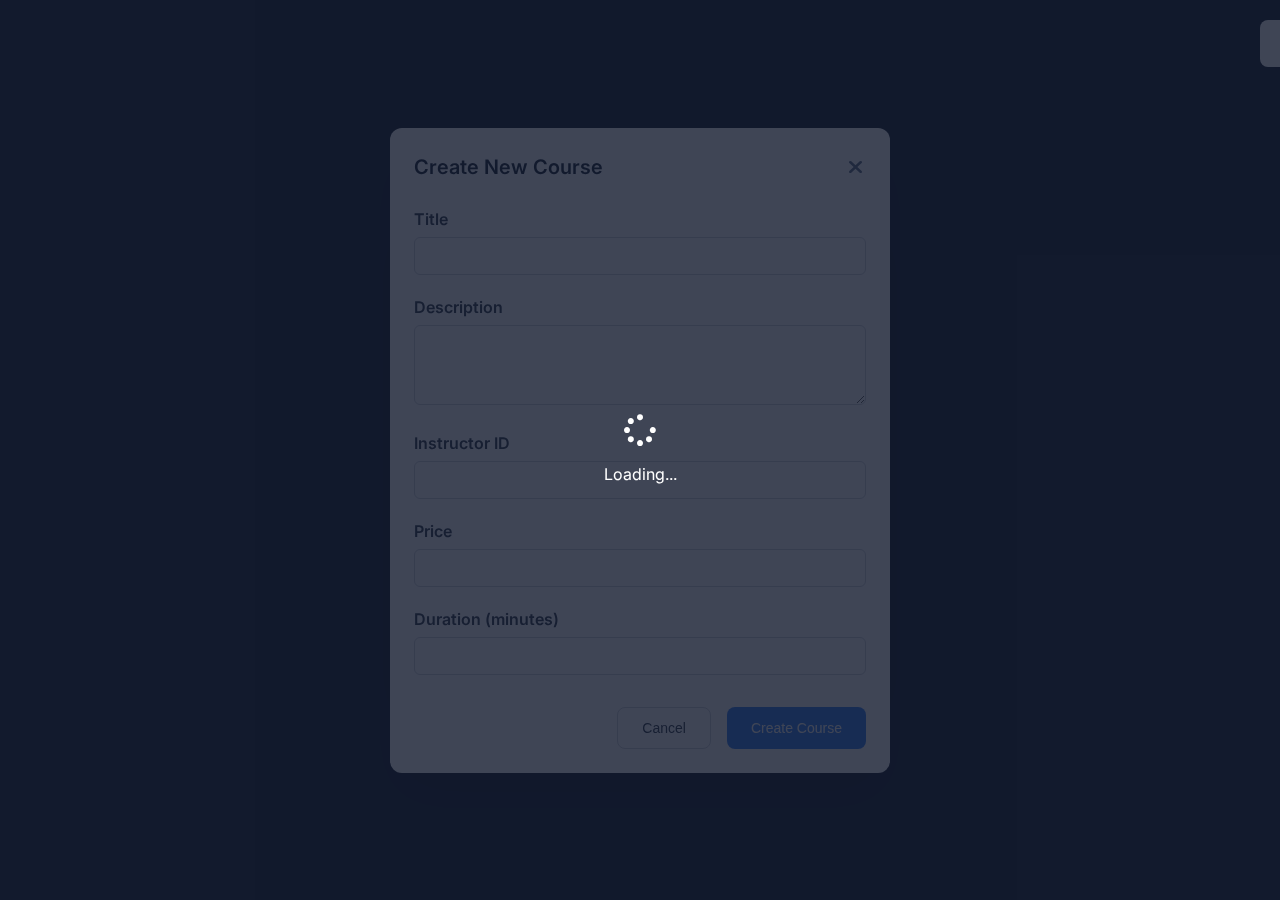
<file: bhoomi_tech_e-learning/admin-frontend/index.html>
<!DOCTYPE html>
<html lang="en">
<head>
    <meta charset="UTF-8">
    <meta name="viewport" content="width=device-width, initial-scale=1.0">
    <title>Bhoomi Tech E-Learning - Admin Panel</title>
    <link rel="stylesheet" href="styles.css">
    <link href="https://cdnjs.cloudflare.com/ajax/libs/font-awesome/6.0.0/css/all.min.css" rel="stylesheet">
    <link href="https://fonts.googleapis.com/css2?family=Inter:wght@300;400;500;600;700&display=swap" rel="stylesheet">
</head>
<body>
    <!-- Loading Overlay -->
    <div id="loadingOverlay" class="loading-overlay">
        <div class="loading-spinner">
            <i class="fas fa-spinner fa-spin"></i>
            <p>Loading...</p>
        </div>
    </div>

    <!-- Login Modal -->
    <div id="loginModal" class="modal">
        <div class="modal-content login-form">
            <div class="login-header">
                <h2><i class="fas fa-graduation-cap"></i> Bhoomi Tech Admin</h2>
                <p>Sign in to your admin account</p>
            </div>
            <form id="loginForm">
                <div class="form-group">
                    <label for="email">Email</label>
                    <input type="email" id="email" name="email" required value="admin@bhoomi.com">
                </div>
                <div class="form-group">
                    <label for="password">Password</label>
                    <input type="password" id="password" name="password" required value="admin123">
                </div>
                <button type="submit" class="btn btn-primary">
                    <i class="fas fa-sign-in-alt"></i> Sign In
                </button>
                <button type="button" class="btn btn-secondary" onclick="registerAdmin()">
                    <i class="fas fa-user-plus"></i> Register Admin
                </button>
            </form>
            <div class="login-footer">
                <p>Default Admin: admin@bhoomi.com / admin123</p>
            </div>
        </div>
    </div>

    <!-- Main Application -->
    <div id="mainApp" class="main-app" style="display: none;">
        <!-- Sidebar Overlay -->
        <div class="sidebar-overlay" id="sidebarOverlay" onclick="closeSidebar()"></div>
        
        <!-- Sidebar -->
        <aside class="sidebar" id="sidebar">
            <div class="sidebar-header">
                <div class="logo">
                    <i class="fas fa-graduation-cap"></i>
                    <h3>Bhoomi Admin</h3>
                </div>
                <button class="sidebar-close" id="sidebarClose" onclick="closeSidebar()">
                    <i class="fas fa-times"></i>
                </button>
            </div>
            <nav class="sidebar-nav">
                <div class="nav-section">
                    <h4>Main</h4>
                    <a href="#" class="nav-item active" data-section="dashboard">
                        <i class="fas fa-tachometer-alt"></i>
                        <span>Dashboard</span>
                    </a>
                    <a href="#" class="nav-item" data-section="analytics">
                        <i class="fas fa-chart-bar"></i>
                        <span>Analytics</span>
                    </a>
                </div>
                
                <div class="nav-section">
                    <h4>Management</h4>
                    <a href="#" class="nav-item" data-section="users">
                        <i class="fas fa-users"></i>
                        <span>Users</span>
                    </a>
                    <a href="#" class="nav-item" data-section="courses">
                        <i class="fas fa-book"></i>
                        <span>Courses</span>
                    </a>
                    <a href="#" class="nav-item" data-section="lessons">
                        <i class="fas fa-play-circle"></i>
                        <span>Lessons</span>
                    </a>
                    <a href="#" class="nav-item" data-section="quizzes">
                        <i class="fas fa-question-circle"></i>
                        <span>Quizzes</span>
                    </a>
                    <a href="#" class="nav-item" data-section="enrollments">
                        <i class="fas fa-user-graduate"></i>
                        <span>Enrollments</span>
                    </a>
                </div>
                
                <div class="nav-section">
                    <h4>Communication</h4>
                    <a href="#" class="nav-item" data-section="notifications">
                        <i class="fas fa-bell"></i>
                        <span>Notifications</span>
                    </a>
                    <a href="#" class="nav-item" data-section="reviews">
                        <i class="fas fa-star"></i>
                        <span>Reviews</span>
                    </a>
                </div>
                
                <div class="nav-section">
                    <h4>Financial</h4>
                    <a href="#" class="nav-item" data-section="payments">
                        <i class="fas fa-credit-card"></i>
                        <span>Payments</span>
                    </a>
                </div>
            </nav>
            <div class="sidebar-footer">
                <div class="user-info">
                    <i class="fas fa-user-circle"></i>
                    <div class="user-details">
                        <span class="user-name">Admin</span>
                        <span class="user-role">Administrator</span>
                    </div>
                </div>
            </div>
        </aside>

        <!-- Main Content -->
        <main class="main-content">
            <!-- Header -->
            <header class="header">
                <div class="header-left">
                    <button id="sidebarToggle" class="sidebar-toggle" onclick="toggleSidebar()">
                        <i class="fas fa-bars"></i>
                    </button>
                    <h1 id="pageTitle">Dashboard</h1>
                </div>
                <div class="header-right">
                    <div class="user-menu">
                        <span id="userEmail">admin@bhoomi.com</span>
                        <button id="logoutBtn" class="btn btn-outline">
                            <i class="fas fa-sign-out-alt"></i> Logout
                        </button>
                    </div>
                </div>
            </header>

            <!-- Content Area -->
            <div class="content">
                <!-- Dashboard Section -->
                <section id="dashboard" class="section active">
                    <!-- Key Metrics Overview -->
                    <div class="stats-grid">
                        <div class="stat-card users-card">
                            <div class="stat-icon">
                                <i class="fas fa-users"></i>
                            </div>
                            <div class="stat-content">
                                <h3 id="totalUsers">0</h3>
                                <p>Total Users</p>
                                <div class="stat-details">
                                    <span class="new-users">+<span id="newUsersToday">0</span> today</span>
                                    <span class="active-users"><span id="activeUsers">0</span> active</span>
                                </div>
                            </div>
                        </div>
                        <div class="stat-card courses-card">
                            <div class="stat-icon">
                                <i class="fas fa-book"></i>
                            </div>
                            <div class="stat-content">
                                <h3 id="totalCourses">0</h3>
                                <p>Total Courses</p>
                                <div class="stat-details">
                                    <span class="published-courses"><span id="publishedCourses">0</span> published</span>
                                    <span class="draft-courses"><span id="draftCourses">0</span> drafts</span>
                                </div>
                            </div>
                        </div>
                        <div class="stat-card enrollments-card">
                            <div class="stat-icon">
                                <i class="fas fa-user-graduate"></i>
                            </div>
                            <div class="stat-content">
                                <h3 id="totalEnrollments">0</h3>
                                <p>Total Enrollments</p>
                                <div class="stat-details">
                                    <span class="completed-enrollments"><span id="completedEnrollments">0</span> completed</span>
                                    <span class="active-enrollments"><span id="activeEnrollments">0</span> active</span>
                                </div>
                            </div>
                        </div>
                        <div class="stat-card revenue-card">
                            <div class="stat-icon">
                                <i class="fas fa-dollar-sign"></i>
                            </div>
                            <div class="stat-content">
                                <h3 id="totalRevenue">$0</h3>
                                <p>Total Revenue</p>
                                <div class="stat-details">
                                    <span class="monthly-revenue">$<span id="monthlyRevenue">0</span> this month</span>
                                    <span class="avg-revenue">$<span id="avgRevenue">0</span> avg/course</span>
                                </div>
                            </div>
                        </div>
                        <div class="stat-card reviews-card">
                            <div class="stat-icon">
                                <i class="fas fa-star"></i>
                            </div>
                            <div class="stat-content">
                                <h3 id="totalReviews">0</h3>
                                <p>Total Reviews</p>
                                <div class="stat-details">
                                    <span class="avg-rating"><span id="avgRating">0</span> avg rating</span>
                                    <span class="pending-reviews"><span id="pendingReviews">0</span> pending</span>
                                </div>
                            </div>
                        </div>
                        <div class="stat-card payments-card">
                            <div class="stat-icon">
                                <i class="fas fa-credit-card"></i>
                            </div>
                            <div class="stat-content">
                                <h3 id="totalPayments">0</h3>
                                <p>Total Payments</p>
                                <div class="stat-details">
                                    <span class="successful-payments"><span id="successfulPayments">0</span> successful</span>
                                    <span class="pending-payments"><span id="pendingPayments">0</span> pending</span>
                                </div>
                            </div>
                        </div>
                    </div>

                    <!-- Analytics Charts -->
                    <div class="dashboard-analytics">
                        <div class="analytics-row">
                            <div class="chart-card user-growth-card">
                                <div class="chart-header">
                                    <h4><i class="fas fa-chart-line"></i> User Growth Trend</h4>
                                    <div class="chart-controls">
                                        <select id="userGrowthPeriod" class="period-selector">
                                            <option value="7">Last 7 Days</option>
                                            <option value="30" selected>Last 30 Days</option>
                                            <option value="90">Last 90 Days</option>
                                        </select>
                                    </div>
                                </div>
                                <div id="userGrowthChart" class="chart-container">
                                    <!-- User growth chart will be populated here -->
                                </div>
                            </div>

                            <div class="chart-card course-popularity-card">
                                <div class="chart-header">
                                    <h4><i class="fas fa-chart-bar"></i> Course Popularity</h4>
                                    <div class="chart-controls">
                                        <button class="refresh-btn" onclick="loadCoursePopularity()">
                                            <i class="fas fa-sync-alt"></i>
                                        </button>
                                    </div>
                                </div>
                                <div id="coursePopularityChart" class="chart-container">
                                    <!-- Course popularity chart will be populated here -->
                                </div>
                            </div>
                        </div>

                        <div class="analytics-row">
                            <div class="chart-card revenue-trend-card">
                                <div class="chart-header">
                                    <h4><i class="fas fa-chart-area"></i> Revenue Trends</h4>
                                    <div class="chart-controls">
                                        <select id="revenuePeriod" class="period-selector">
                                            <option value="30">Last 30 Days</option>
                                            <option value="90" selected>Last 90 Days</option>
                                            <option value="365">Last Year</option>
                                        </select>
                                    </div>
                                </div>
                                <div id="revenueTrendChart" class="chart-container">
                                    <!-- Revenue trend chart will be populated here -->
                                </div>
                            </div>

                            <div class="chart-card enrollment-status-card">
                                <div class="chart-header">
                                    <h4><i class="fas fa-chart-pie"></i> Enrollment Status Distribution</h4>
                                </div>
                                <div id="enrollmentStatusChart" class="chart-container">
                                    <!-- Enrollment status chart will be populated here -->
                                </div>
                            </div>
                        </div>

                        <!-- Detailed Analytics Tables -->
                        <div class="analytics-row">
                            <div class="analytics-table-card">
                                <div class="table-header">
                                    <h4><i class="fas fa-trophy"></i> Top Performing Courses</h4>
                                    <span class="table-subtitle">By revenue and enrollments</span>
                                </div>
                                <div class="table-container">
                                    <table class="analytics-table" id="topCoursesTable">
                                        <thead>
                                            <tr>
                                                <th>Course</th>
                                                <th>Enrollments</th>
                                                <th>Revenue</th>
                                                <th>Rating</th>
                                                <th>Completion Rate</th>
                                            </tr>
                                        </thead>
                                        <tbody id="topCoursesTableBody">
                                            <!-- Top courses data will be populated here -->
                                        </tbody>
                                    </table>
                                </div>
                            </div>

                            <div class="analytics-table-card">
                                <div class="table-header">
                                    <h4><i class="fas fa-users-cog"></i> Recent User Activity</h4>
                                    <span class="table-subtitle">Latest registrations and enrollments</span>
                                </div>
                                <div class="table-container">
                                    <table class="analytics-table" id="recentActivityTable">
                                        <thead>
                                            <tr>
                                                <th>User</th>
                                                <th>Activity</th>
                                                <th>Course</th>
                                                <th>Date</th>
                                                <th>Status</th>
                                            </tr>
                                        </thead>
                                        <tbody id="recentActivityTableBody">
                                            <!-- Recent activity data will be populated here -->
                                        </tbody>
                                    </table>
                                </div>
                            </div>
                        </div>

                        <!-- Review Analytics -->
                        <div class="analytics-row">
                            <div class="review-analytics-card">
                                <div class="table-header">
                                    <h4><i class="fas fa-star-half-alt"></i> Review Analytics</h4>
                                    <span class="table-subtitle">Rating distribution and feedback trends</span>
                                </div>
                                <div class="review-stats-grid">
                                    <div class="review-stat">
                                        <div class="rating-breakdown">
                                            <h5>Rating Breakdown</h5>
                                            <div class="rating-bars" id="ratingBreakdown">
                                                <!-- Rating bars will be populated here -->
                                            </div>
                                        </div>
                                    </div>
                                    <div class="review-stat">
                                        <div class="recent-reviews">
                                            <h5>Recent Reviews</h5>
                                            <div id="recentReviewsList" class="reviews-list">
                                                <!-- Recent reviews will be populated here -->
                                            </div>
                                        </div>
                                    </div>
                                </div>
                            </div>
                        </div>

                        <!-- Quick Actions Panel -->
                        <div class="analytics-row">
                            <div class="quick-actions-card">
                                <div class="table-header">
                                    <h4><i class="fas fa-bolt"></i> Quick Actions</h4>
                                    <span class="table-subtitle">Common administrative tasks</span>
                                </div>
                                <div class="quick-actions-grid">
                                    <button class="quick-action-btn" onclick="showAddUserModal()">
                                        <i class="fas fa-user-plus"></i>
                                        <span>Add User</span>
                                    </button>
                                    <button class="quick-action-btn" onclick="showAddCourseModal()">
                                        <i class="fas fa-plus-circle"></i>
                                        <span>Add Course</span>
                                    </button>
                                    <button class="quick-action-btn" onclick="exportData()">
                                        <i class="fas fa-download"></i>
                                        <span>Export Data</span>
                                    </button>
                                    <button class="quick-action-btn" onclick="generateReport()">
                                        <i class="fas fa-chart-line"></i>
                                        <span>Generate Report</span>
                                    </button>
                                    <button class="quick-action-btn" onclick="managePayments()">
                                        <i class="fas fa-credit-card"></i>
                                        <span>Manage Payments</span>
                                    </button>
                                    <button class="quick-action-btn" onclick="moderateReviews()">
                                        <i class="fas fa-flag"></i>
                                        <span>Moderate Reviews</span>
                                    </button>
                                </div>
                            </div>
                        </div>
                    </div>
                </section>
                                <button class="btn btn-primary" onclick="showCreateUserModal()">
                                    <i class="fas fa-user-plus"></i> Add User
                                </button>
                                <button class="btn btn-secondary" onclick="showCreateCourseModal()">
                                    <i class="fas fa-plus"></i> Add Course
                                </button>
                                <button class="btn btn-info" onclick="refreshData()">
                                    <i class="fas fa-sync-alt"></i> Refresh Data
                                </button>
                            </div>
                        </div>
                    </div>
                </section>

                <!-- Users Section -->
                <section id="users" class="section">
                    <div class="section-header">
                        <h2>Users Management</h2>
                        <button class="btn btn-primary" onclick="showCreateUserModal()">
                            <i class="fas fa-user-plus"></i> Add User
                        </button>
                    </div>
                    <div class="table-container">
                        <table id="usersTable" class="data-table">
                            <thead>
                                <tr>
                                    <th>User</th>
                                    <th>Email</th>
                                    <th>Role</th>
                                    <th>Status</th>
                                    <th>Created Date</th>
                                    <th>Last Login</th>
                                    <th>Stats</th>
                                    <th>Actions</th>
                                </tr>
                            </thead>
                            <tbody id="usersTableBody">
                                <!-- Users data will be populated here -->
                            </tbody>
                        </table>
                    </div>
                </section>

                <!-- Courses Section -->
                <section id="courses" class="section">
                    <div class="section-header">
                        <h2>Courses Management</h2>
                        <button class="btn btn-primary" onclick="showCreateCourseModal()">
                            <i class="fas fa-plus"></i> Add Course
                        </button>
                    </div>
                    <div class="table-container">
                        <table id="coursesTable" class="data-table">
                            <thead>
                                <tr>
                                    <th>Course</th>
                                    <th>Instructor</th>
                                    <th>Price/Level</th>
                                    <th>Duration</th>
                                    <th>Enrollments</th>
                                    <th>Rating</th>
                                    <th>Status</th>
                                    <th>Created Date</th>
                                    <th>Actions</th>
                                </tr>
                            </thead>
                            <tbody id="coursesTableBody">
                                <!-- Courses data will be populated here -->
                            </tbody>
                        </table>
                    </div>
                </section>

                <!-- Lessons Section -->
                <section id="lessons" class="section">
                    <div class="section-header">
                        <h2>Lessons Management</h2>
                        <button class="btn btn-primary" onclick="showAddLessonModal()">
                            <i class="fas fa-plus"></i> Add Lesson
                        </button>
                    </div>
                    <div class="table-container">
                        <table id="lessonsTable" class="data-table">
                            <thead>
                                <tr>
                                    <th>Title</th>
                                    <th>Course</th>
                                    <th>Type</th>
                                    <th>Duration</th>
                                    <th>Order</th>
                                    <th>Status</th>
                                    <th>Created Date</th>
                                    <th>Actions</th>
                                </tr>
                            </thead>
                            <tbody id="lessonsTableBody">
                                <!-- Lessons data will be populated here -->
                            </tbody>
                        </table>
                    </div>
                </section>

                <!-- Quizzes Section -->
                <section id="quizzes" class="section">
                    <div class="section-header">
                        <h2>Quizzes Management</h2>
                        <button class="btn btn-primary" onclick="showAddQuizModal()">
                            <i class="fas fa-plus"></i> Add Quiz
                        </button>
                    </div>
                    <div class="table-container">
                        <table id="quizzesTable" class="data-table">
                            <thead>
                                <tr>
                                    <th>Title</th>
                                    <th>Course</th>
                                    <th>Questions</th>
                                    <th>Time Limit</th>
                                    <th>Pass Score</th>
                                    <th>Attempts</th>
                                    <th>Status</th>
                                    <th>Created Date</th>
                                    <th>Actions</th>
                                </tr>
                            </thead>
                            <tbody id="quizzesTableBody">
                                <!-- Quizzes data will be populated here -->
                            </tbody>
                        </table>
                    </div>
                </section>

                <!-- Enrollments Section -->
                <section id="enrollments" class="section">
                    <div class="section-header">
                        <h2>Enrollments Management</h2>
                    </div>
                    <div class="table-container">
                        <table id="enrollmentsTable" class="data-table">
                            <thead>
                                <tr>
                                    <th>Student</th>
                                    <th>Course</th>
                                    <th>Progress</th>
                                    <th>Status</th>
                                    <th>Enrolled</th>
                                    <th>Completed</th>
                                    <th>Time Spent</th>
                                    <th>Actions</th>
                                </tr>
                            </thead>
                            <tbody id="enrollmentsTableBody">
                                <!-- Enrollments data will be populated here -->
                            </tbody>
                        </table>
                    </div>
                </section>

                <!-- Payments Section -->
                <section id="payments" class="section">
                    <div class="section-header">
                        <h2>Payments Management</h2>
                    </div>
                    <div class="data-container">
                        <table id="paymentsTable" class="data-table">
                            <thead>
                                <tr>
                                    <th>Transaction ID</th>
                                    <th>Student</th>
                                    <th>Course</th>
                                    <th>Amount</th>
                                    <th>Method</th>
                                    <th>Status</th>
                                    <th>Date</th>
                                    <th>Actions</th>
                                </tr>
                            </thead>
                            <tbody id="paymentsTableBody">
                                <!-- Payments data will be populated here -->
                            </tbody>
                        </table>
                    </div>
                </section>

                <!-- Reviews Section -->
                <section id="reviews" class="section">
                    <div class="section-header">
                        <h2>Reviews & Ratings Management</h2>
                    </div>
                    <div class="data-container">
                        <table id="reviewsTable" class="data-table">
                            <thead>
                                <tr>
                                    <th>Reviewer</th>
                                    <th>Course</th>
                                    <th>Rating</th>
                                    <th>Review</th>
                                    <th>Engagement</th>
                                    <th>Status</th>
                                    <th>Date</th>
                                    <th>Actions</th>
                                </tr>
                            </thead>
                            <tbody id="reviewsTableBody">
                                <!-- Reviews data will be populated here -->
                            </tbody>
                        </table>
                    </div>
                </section>

                <!-- Notifications Section -->
                <section id="notifications" class="section">
                    <div class="section-header">
                        <h2>Notifications Management</h2>
                        <button class="btn btn-primary" onclick="showAddNotificationModal()">
                            <i class="fas fa-plus"></i> Send Notification
                        </button>
                    </div>
                    <div class="table-container">
                        <table id="notificationsTable" class="data-table">
                            <thead>
                                <tr>
                                    <th>Title</th>
                                    <th>Message</th>
                                    <th>Type</th>
                                    <th>Recipients</th>
                                    <th>Status</th>
                                    <th>Sent Date</th>
                                    <th>Read Count</th>
                                    <th>Actions</th>
                                </tr>
                            </thead>
                            <tbody id="notificationsTableBody">
                                <!-- Notifications data will be populated here -->
                            </tbody>
                        </table>
                    </div>
                </section>

                <!-- Analytics Section -->
                <section id="analytics" class="section">
                    <div class="section-header">
                        <h2>Analytics & Reports</h2>
                    </div>
                    <div class="analytics-grid">
                        <div class="chart-card">
                            <h4>User Growth</h4>
                            <div class="chart-placeholder">
                                <i class="fas fa-chart-line"></i>
                                <p>Chart visualization would go here</p>
                            </div>
                        </div>
                        <div class="chart-card">
                            <h4>Course Popularity</h4>
                            <div class="chart-placeholder">
                                <i class="fas fa-chart-pie"></i>
                                <p>Chart visualization would go here</p>
                            </div>
                        </div>
                        <div class="chart-card">
                            <h4>Revenue Trends</h4>
                            <div class="chart-placeholder">
                                <i class="fas fa-chart-bar"></i>
                                <p>Chart visualization would go here</p>
                            </div>
                        </div>
                    </div>
                </section>
            </div>
        </main>
    </div>

    <!-- Create User Modal -->
    <div id="createUserModal" class="modal">
        <div class="modal-content">
            <div class="modal-header">
                <h3>Create New User</h3>
                <button class="modal-close" onclick="closeModal('createUserModal')">
                    <i class="fas fa-times"></i>
                </button>
            </div>
            <form id="createUserForm">
                <div class="form-group">
                    <label for="userName">Name</label>
                    <input type="text" id="userName" name="name" required>
                </div>
                <div class="form-group">
                    <label for="userEmail">Email</label>
                    <input type="email" id="userEmail" name="email" required>
                </div>
                <div class="form-group">
                    <label for="userPassword">Password</label>
                    <input type="password" id="userPassword" name="password" required>
                </div>
                <div class="form-group">
                    <label for="userRole">Role</label>
                    <select id="userRole" name="role" required>
                        <option value="student">Student</option>
                        <option value="instructor">Instructor</option>
                        <option value="admin">Admin</option>
                    </select>
                </div>
                <div class="modal-actions">
                    <button type="button" class="btn btn-outline" onclick="closeModal('createUserModal')">Cancel</button>
                    <button type="submit" class="btn btn-primary">Create User</button>
                </div>
            </form>
        </div>
    </div>

    <!-- Create Course Modal -->
    <div id="createCourseModal" class="modal">
        <div class="modal-content">
            <div class="modal-header">
                <h3>Create New Course</h3>
                <button class="modal-close" onclick="closeModal('createCourseModal')">
                    <i class="fas fa-times"></i>
                </button>
            </div>
            <form id="createCourseForm">
                <div class="form-group">
                    <label for="courseTitle">Title</label>
                    <input type="text" id="courseTitle" name="title" required>
                </div>
                <div class="form-group">
                    <label for="courseDescription">Description</label>
                    <textarea id="courseDescription" name="description" rows="3" required></textarea>
                </div>
                <div class="form-group">
                    <label for="courseInstructor">Instructor ID</label>
                    <input type="text" id="courseInstructor" name="instructor_id" required>
                </div>
                <div class="form-group">
                    <label for="coursePrice">Price</label>
                    <input type="number" id="coursePrice" name="price" step="0.01" required>
                </div>
                <div class="form-group">
                    <label for="courseDuration">Duration (minutes)</label>
                    <input type="number" id="courseDuration" name="duration_minutes" required>
                </div>
                <div class="modal-actions">
                    <button type="button" class="btn btn-outline" onclick="closeModal('createCourseModal')">Cancel</button>
                    <button type="submit" class="btn btn-primary">Create Course</button>
                </div>
            </form>
        </div>
    </div>

    <!-- Toast Notification -->
    <div id="toast" class="toast">
        <div class="toast-content">
            <span id="toastMessage"></span>
            <button onclick="closeToast()">
                <i class="fas fa-times"></i>
            </button>
        </div>
    </div>

    <script src="app.js?v=5"></script>
</body>
</html>
</file>
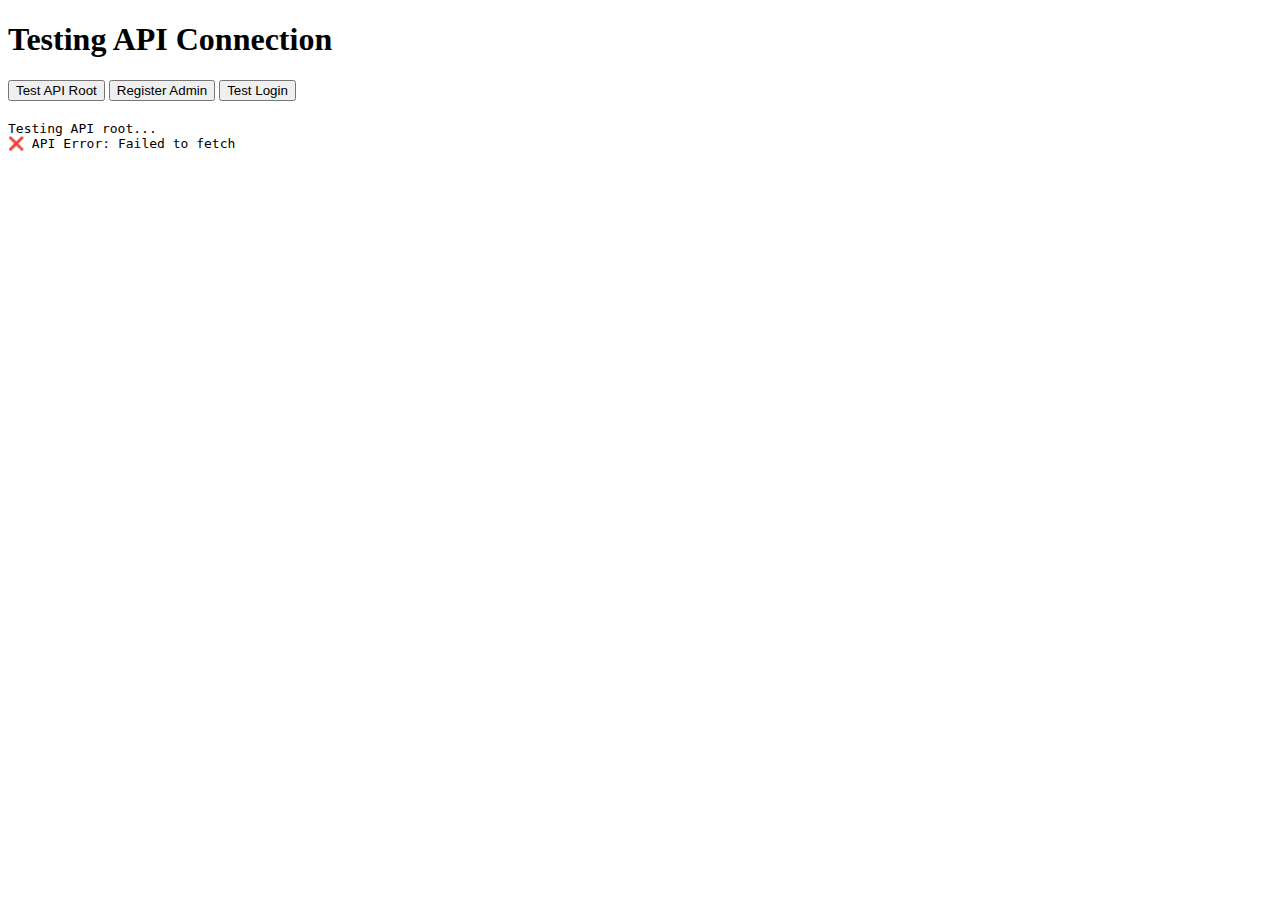
<file: bhoomi_tech_e-learning/api-test.html>
<!DOCTYPE html>
<html>
<head>
    <title>API Connection Test</title>
</head>
<body>
    <h1>Testing API Connection</h1>
    <button onclick="testAPI()">Test API Root</button>
    <button onclick="registerTestAdmin()">Register Admin</button>
    <button onclick="testLogin()">Test Login</button>
    
    <div id="results" style="margin-top: 20px; font-family: monospace;"></div>

    <script>
        const API_BASE = 'http://localhost:8000';
        
        function log(message) {
            document.getElementById('results').innerHTML += message + '<br>';
            console.log(message);
        }
        
        async function testAPI() {
            log('Testing API root...');
            try {
                const response = await fetch(`${API_BASE}/`);
                const data = await response.json();
                log(`✅ API Root: ${JSON.stringify(data)}`);
            } catch (error) {
                log(`❌ API Error: ${error.message}`);
            }
        }
        
        async function registerTestAdmin() {
            log('Registering admin user...');
            try {
                const response = await fetch(`${API_BASE}/users/register`, {
                    method: 'POST',
                    headers: { 'Content-Type': 'application/json' },
                    body: JSON.stringify({
                        name: "Admin User",
                        email: "admin@bhoomi.com", 
                        password: "admin123",
                        role: "admin"
                    })
                });
                const data = await response.json();
                log(`✅ Register: ${response.status} - ${JSON.stringify(data)}`);
            } catch (error) {
                log(`❌ Register Error: ${error.message}`);
            }
        }
        
        async function testLogin() {
            log('Testing login...');
            try {
                const response = await fetch(`${API_BASE}/users/login`, {
                    method: 'POST',
                    headers: { 'Content-Type': 'application/json' },
                    body: JSON.stringify({
                        email: "admin@bhoomi.com",
                        password: "admin123"
                    })
                });
                const data = await response.json();
                log(`✅ Login: ${response.status} - ${JSON.stringify(data)}`);
            } catch (error) {
                log(`❌ Login Error: ${error.message}`);
            }
        }
        
        // Auto-test on load
        window.onload = function() {
            testAPI();
        };
    </script>
</body>
</html>
</file>
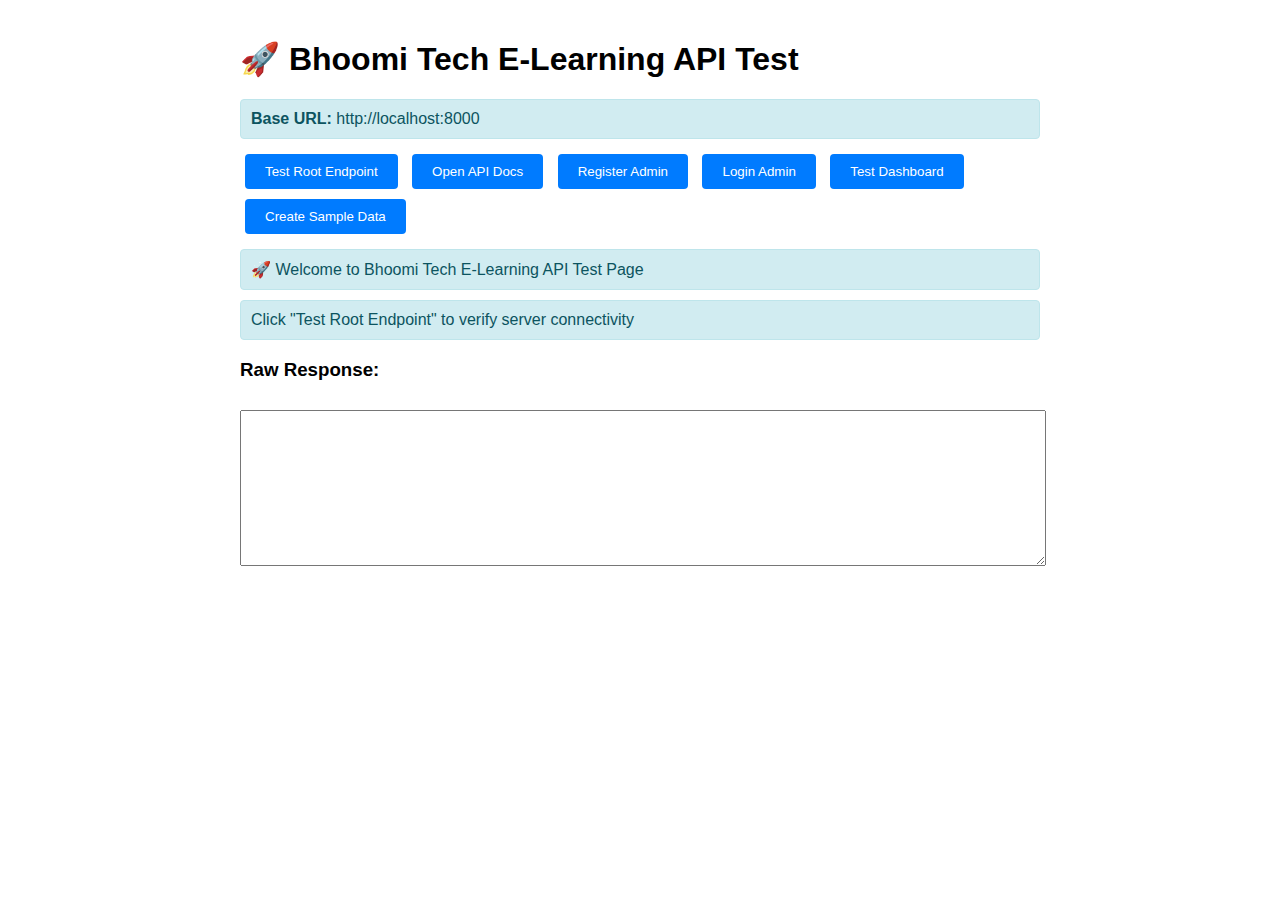
<file: bhoomi_tech_e-learning/api_test.html>
<!DOCTYPE html>
<html>
<head>
    <title>Bhoomi Tech E-Learning API Test</title>
    <style>
        body { font-family: Arial, sans-serif; margin: 40px; }
        .container { max-width: 800px; margin: 0 auto; }
        .test-result { margin: 10px 0; padding: 10px; border-radius: 4px; }
        .success { background-color: #d4edda; color: #155724; border: 1px solid #c3e6cb; }
        .error { background-color: #f8d7da; color: #721c24; border: 1px solid #f5c6cb; }
        .info { background-color: #d1ecf1; color: #0c5460; border: 1px solid #bee5eb; }
        button { background-color: #007bff; color: white; padding: 10px 20px; border: none; border-radius: 4px; cursor: pointer; margin: 5px; }
        button:hover { background-color: #0056b3; }
        #token { font-family: monospace; word-break: break-all; font-size: 12px; }
        textarea { width: 100%; height: 150px; margin: 10px 0; }
    </style>
</head>
<body>
    <div class="container">
        <h1>🚀 Bhoomi Tech E-Learning API Test</h1>
        
        <div class="test-result info">
            <strong>Base URL:</strong> <span id="baseUrl">http://localhost:8000</span>
        </div>
        
        <div>
            <button onclick="testRoot()">Test Root Endpoint</button>
            <button onclick="testDocs()">Open API Docs</button>
            <button onclick="registerAdmin()">Register Admin</button>
            <button onclick="loginAdmin()">Login Admin</button>
            <button onclick="testDashboard()">Test Dashboard</button>
            <button onclick="createSampleData()">Create Sample Data</button>
        </div>
        
        <div id="token" style="display: none;">
            <strong>Auth Token:</strong> <span id="authToken"></span>
        </div>
        
        <div id="results"></div>
        
        <h3>Raw Response:</h3>
        <textarea id="rawResponse" readonly></textarea>
    </div>

    <script>
        const BASE_URL = 'http://localhost:8000';
        let authToken = '';

        function addResult(message, type = 'info') {
            const resultsDiv = document.getElementById('results');
            const resultDiv = document.createElement('div');
            resultDiv.className = `test-result ${type}`;
            resultDiv.innerHTML = message;
            resultsDiv.appendChild(resultDiv);
            
            // Scroll to bottom
            resultDiv.scrollIntoView();
        }

        function setRawResponse(data) {
            document.getElementById('rawResponse').value = JSON.stringify(data, null, 2);
        }

        async function testRoot() {
            try {
                addResult('Testing root endpoint...', 'info');
                const response = await fetch(`${BASE_URL}/`);
                const data = await response.json();
                
                if (response.ok) {
                    addResult(`✅ Root endpoint working! Status: ${response.status}`, 'success');
                    addResult(`Message: ${data.message}`, 'success');
                } else {
                    addResult(`❌ Root endpoint failed! Status: ${response.status}`, 'error');
                }
                setRawResponse(data);
            } catch (error) {
                addResult(`❌ Error: ${error.message}`, 'error');
                addResult('Make sure the server is running on http://localhost:8000', 'error');
            }
        }

        function testDocs() {
            window.open(`${BASE_URL}/docs`, '_blank');
            addResult('📖 Opening API documentation in new tab...', 'info');
        }

        async function registerAdmin() {
            try {
                addResult('Registering admin user...', 'info');
                
                const adminData = {
                    name: "Admin User",
                    email: "admin@bhoomi.com",
                    password: "admin123",
                    role: "admin"
                };

                const response = await fetch(`${BASE_URL}/users/register`, {
                    method: 'POST',
                    headers: {
                        'Content-Type': 'application/json'
                    },
                    body: JSON.stringify(adminData)
                });

                const data = await response.json();
                setRawResponse(data);

                if (response.ok) {
                    addResult('✅ Admin user created successfully!', 'success');
                } else if (response.status === 400) {
                    addResult('ℹ️ Admin user might already exist', 'info');
                } else {
                    addResult(`❌ Admin registration failed: ${response.status}`, 'error');
                    addResult(`Error: ${data.detail || 'Unknown error'}`, 'error');
                }
            } catch (error) {
                addResult(`❌ Registration error: ${error.message}`, 'error');
            }
        }

        async function loginAdmin() {
            try {
                addResult('Logging in admin user...', 'info');
                
                const loginData = {
                    email: "admin@bhoomi.com",
                    password: "admin123"
                };

                const response = await fetch(`${BASE_URL}/users/login`, {
                    method: 'POST',
                    headers: {
                        'Content-Type': 'application/json'
                    },
                    body: JSON.stringify(loginData)
                });

                const data = await response.json();
                setRawResponse(data);

                if (response.ok) {
                    authToken = data.access_token;
                    document.getElementById('authToken').textContent = authToken;
                    document.getElementById('token').style.display = 'block';
                    addResult('✅ Admin login successful!', 'success');
                    addResult(`Token: ${authToken.substring(0, 50)}...`, 'success');
                } else {
                    addResult(`❌ Admin login failed: ${response.status}`, 'error');
                    addResult(`Error: ${data.detail || 'Unknown error'}`, 'error');
                }
            } catch (error) {
                addResult(`❌ Login error: ${error.message}`, 'error');
            }
        }

        async function testDashboard() {
            if (!authToken) {
                addResult('❌ Please login first to get auth token', 'error');
                return;
            }

            try {
                addResult('Testing admin dashboard...', 'info');
                
                const response = await fetch(`${BASE_URL}/admin/dashboard`, {
                    headers: {
                        'Authorization': `Bearer ${authToken}`
                    }
                });

                const data = await response.json();
                setRawResponse(data);

                if (response.ok) {
                    addResult('✅ Admin dashboard loaded successfully!', 'success');
                    const stats = data.stats || {};
                    addResult(`📊 Users: ${stats.total_users || 0}, Courses: ${stats.total_courses || 0}, Enrollments: ${stats.total_enrollments || 0}`, 'success');
                } else {
                    addResult(`❌ Dashboard failed: ${response.status}`, 'error');
                    addResult(`Error: ${data.detail || 'Unknown error'}`, 'error');
                }
            } catch (error) {
                addResult(`❌ Dashboard error: ${error.message}`, 'error');
            }
        }

        async function createSampleData() {
            if (!authToken) {
                addResult('❌ Please login first to get auth token', 'error');
                return;
            }

            try {
                addResult('Creating sample users...', 'info');
                
                const sampleUsers = [
                    {name: "John Instructor", email: "instructor@bhoomi.com", password: "instructor123", role: "instructor"},
                    {name: "Alice Student", email: "alice@example.com", password: "student123", role: "student"},
                    {name: "Bob Student", email: "bob@example.com", password: "student123", role: "student"}
                ];

                for (let user of sampleUsers) {
                    const response = await fetch(`${BASE_URL}/admin/users`, {
                        method: 'POST',
                        headers: {
                            'Authorization': `Bearer ${authToken}`,
                            'Content-Type': 'application/json'
                        },
                        body: JSON.stringify(user)
                    });

                    if (response.status === 201) {
                        addResult(`✅ Created user: ${user.name}`, 'success');
                    } else if (response.status === 400) {
                        addResult(`ℹ️ User ${user.name} might already exist`, 'info');
                    } else {
                        const errorData = await response.json();
                        addResult(`❌ Failed to create ${user.name}: ${errorData.detail}`, 'error');
                    }
                }

                addResult('Sample user creation completed!', 'success');
                
                // Test dashboard again to see updated stats
                setTimeout(testDashboard, 1000);
                
            } catch (error) {
                addResult(`❌ Sample data creation error: ${error.message}`, 'error');
            }
        }

        // Auto-test root endpoint on load
        window.onload = function() {
            addResult('🚀 Welcome to Bhoomi Tech E-Learning API Test Page', 'info');
            addResult('Click "Test Root Endpoint" to verify server connectivity', 'info');
        };
    </script>
</body>
</html>
</file>
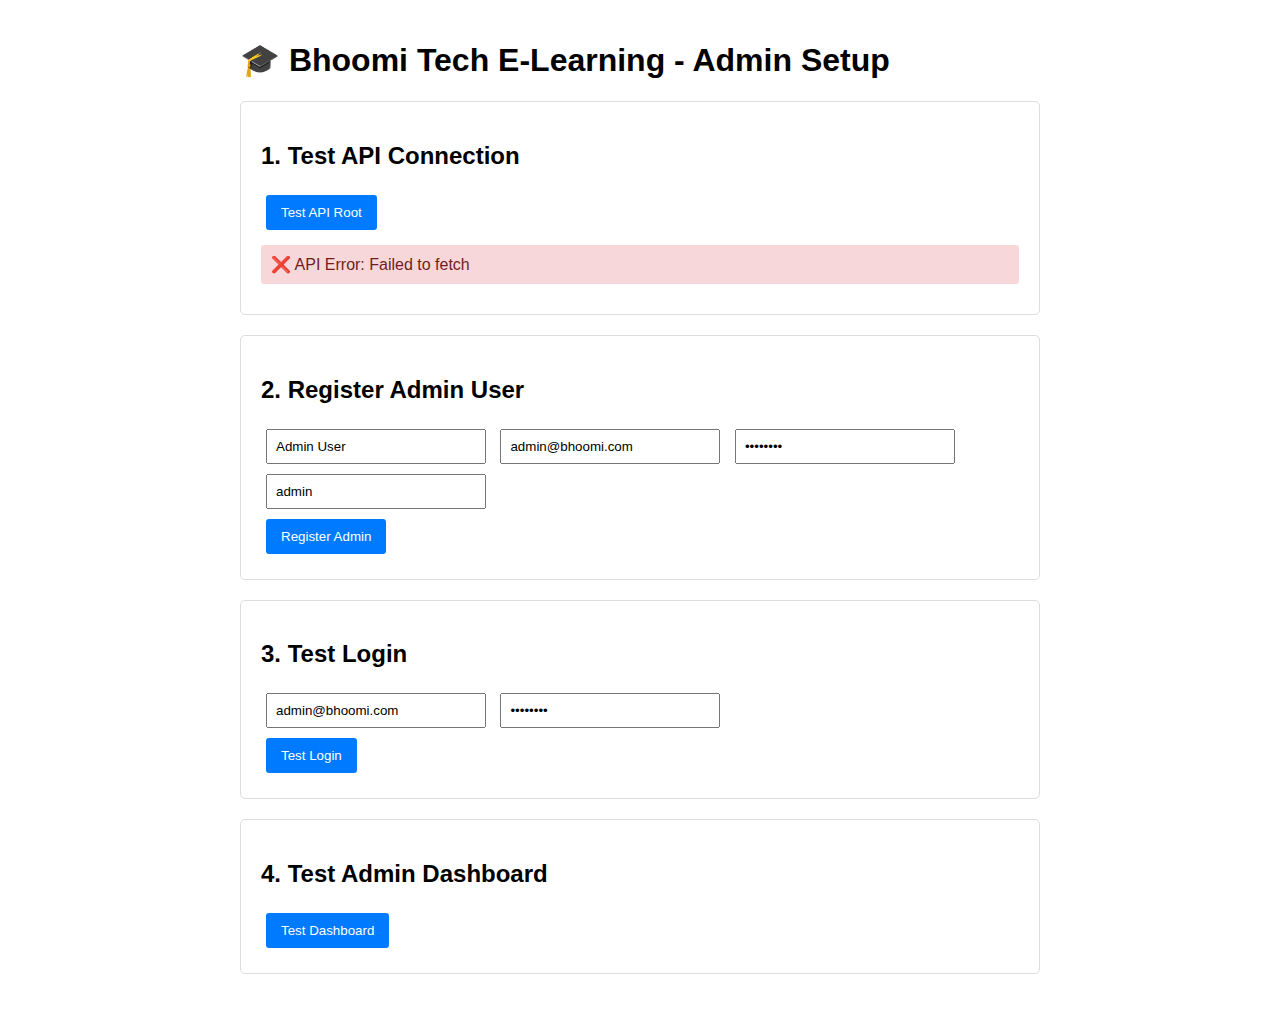
<file: bhoomi_tech_e-learning/debug-admin.html>
<!DOCTYPE html>
<html>
<head>
    <title>Direct Admin Registration Test</title>
    <style>
        body { font-family: Arial, sans-serif; max-width: 800px; margin: 0 auto; padding: 20px; }
        .section { margin: 20px 0; padding: 20px; border: 1px solid #ddd; border-radius: 5px; }
        button { padding: 10px 15px; margin: 5px; background: #007bff; color: white; border: none; border-radius: 3px; cursor: pointer; }
        button:hover { background: #0056b3; }
        .result { margin: 10px 0; padding: 10px; border-radius: 3px; }
        .success { background: #d4edda; color: #155724; }
        .error { background: #f8d7da; color: #721c24; }
        .info { background: #d1ecf1; color: #0c5460; }
        input { padding: 8px; margin: 5px; width: 200px; }
    </style>
</head>
<body>
    <h1>🎓 Bhoomi Tech E-Learning - Admin Setup</h1>
    
    <div class="section">
        <h2>1. Test API Connection</h2>
        <button onclick="testAPI()">Test API Root</button>
        <div id="apiResult"></div>
    </div>
    
    <div class="section">
        <h2>2. Register Admin User</h2>
        <div>
            <input type="text" id="regName" placeholder="Name" value="Admin User">
            <input type="email" id="regEmail" placeholder="Email" value="admin@bhoomi.com">
            <input type="password" id="regPassword" placeholder="Password" value="admin123">
            <input type="text" id="regRole" placeholder="Role" value="admin">
        </div>
        <button onclick="registerAdmin()">Register Admin</button>
        <div id="regResult"></div>
    </div>
    
    <div class="section">
        <h2>3. Test Login</h2>
        <div>
            <input type="email" id="loginEmail" placeholder="Email" value="admin@bhoomi.com">
            <input type="password" id="loginPassword" placeholder="Password" value="admin123">
        </div>
        <button onclick="testLogin()">Test Login</button>
        <div id="loginResult"></div>
    </div>
    
    <div class="section">
        <h2>4. Test Admin Dashboard</h2>
        <button onclick="testDashboard()">Test Dashboard</button>
        <div id="dashResult"></div>
    </div>

    <script>
        const API_BASE = 'http://localhost:8000';
        let authToken = null;
        
        function showResult(elementId, message, type = 'info') {
            const element = document.getElementById(elementId);
            element.innerHTML = `<div class="result ${type}">${message}</div>`;
            console.log(message);
        }
        
        async function testAPI() {
            try {
                showResult('apiResult', 'Testing API connection...', 'info');
                const response = await fetch(`${API_BASE}/`);
                const data = await response.json();
                showResult('apiResult', `✅ API Connected: ${JSON.stringify(data)}`, 'success');
            } catch (error) {
                showResult('apiResult', `❌ API Error: ${error.message}`, 'error');
            }
        }
        
        async function registerAdmin() {
            try {
                showResult('regResult', 'Registering admin user...', 'info');
                
                const adminData = {
                    name: document.getElementById('regName').value,
                    email: document.getElementById('regEmail').value,
                    password: document.getElementById('regPassword').value,
                    role: document.getElementById('regRole').value
                };
                
                const response = await fetch(`${API_BASE}/users/register`, {
                    method: 'POST',
                    headers: { 'Content-Type': 'application/json' },
                    body: JSON.stringify(adminData)
                });
                
                const data = await response.json();
                
                if (response.ok) {
                    showResult('regResult', `✅ Admin Registered: ${JSON.stringify(data)}`, 'success');
                } else if (response.status === 400 && data.detail.includes('already registered')) {
                    showResult('regResult', `ℹ️ Admin already exists: ${data.detail}`, 'info');
                } else {
                    showResult('regResult', `❌ Registration failed: ${data.detail}`, 'error');
                }
            } catch (error) {
                showResult('regResult', `❌ Registration Error: ${error.message}`, 'error');
            }
        }
        
        async function testLogin() {
            try {
                showResult('loginResult', 'Testing login...', 'info');
                
                const loginData = {
                    email: document.getElementById('loginEmail').value,
                    password: document.getElementById('loginPassword').value
                };
                
                const response = await fetch(`${API_BASE}/users/login`, {
                    method: 'POST',
                    headers: { 'Content-Type': 'application/json' },
                    body: JSON.stringify(loginData)
                });
                
                const data = await response.json();
                
                if (response.ok && data.access_token) {
                    authToken = data.access_token;
                    showResult('loginResult', `✅ Login Success: Token received (${authToken.substring(0, 20)}...)`, 'success');
                } else {
                    showResult('loginResult', `❌ Login Failed: ${data.detail}`, 'error');
                }
            } catch (error) {
                showResult('loginResult', `❌ Login Error: ${error.message}`, 'error');
            }
        }
        
        async function testDashboard() {
            if (!authToken) {
                showResult('dashResult', '❌ Please login first to get auth token', 'error');
                return;
            }
            
            try {
                showResult('dashResult', 'Testing admin dashboard...', 'info');
                
                const response = await fetch(`${API_BASE}/admin/dashboard`, {
                    headers: { 'Authorization': `Bearer ${authToken}` }
                });
                
                const data = await response.json();
                
                if (response.ok) {
                    showResult('dashResult', `✅ Dashboard Success: ${JSON.stringify(data)}`, 'success');
                } else {
                    showResult('dashResult', `❌ Dashboard Failed: ${data.detail}`, 'error');
                }
            } catch (error) {
                showResult('dashResult', `❌ Dashboard Error: ${error.message}`, 'error');
            }
        }
        
        // Auto-test API on load
        window.onload = function() {
            testAPI();
        };
    </script>
</body>
</html>
</file>
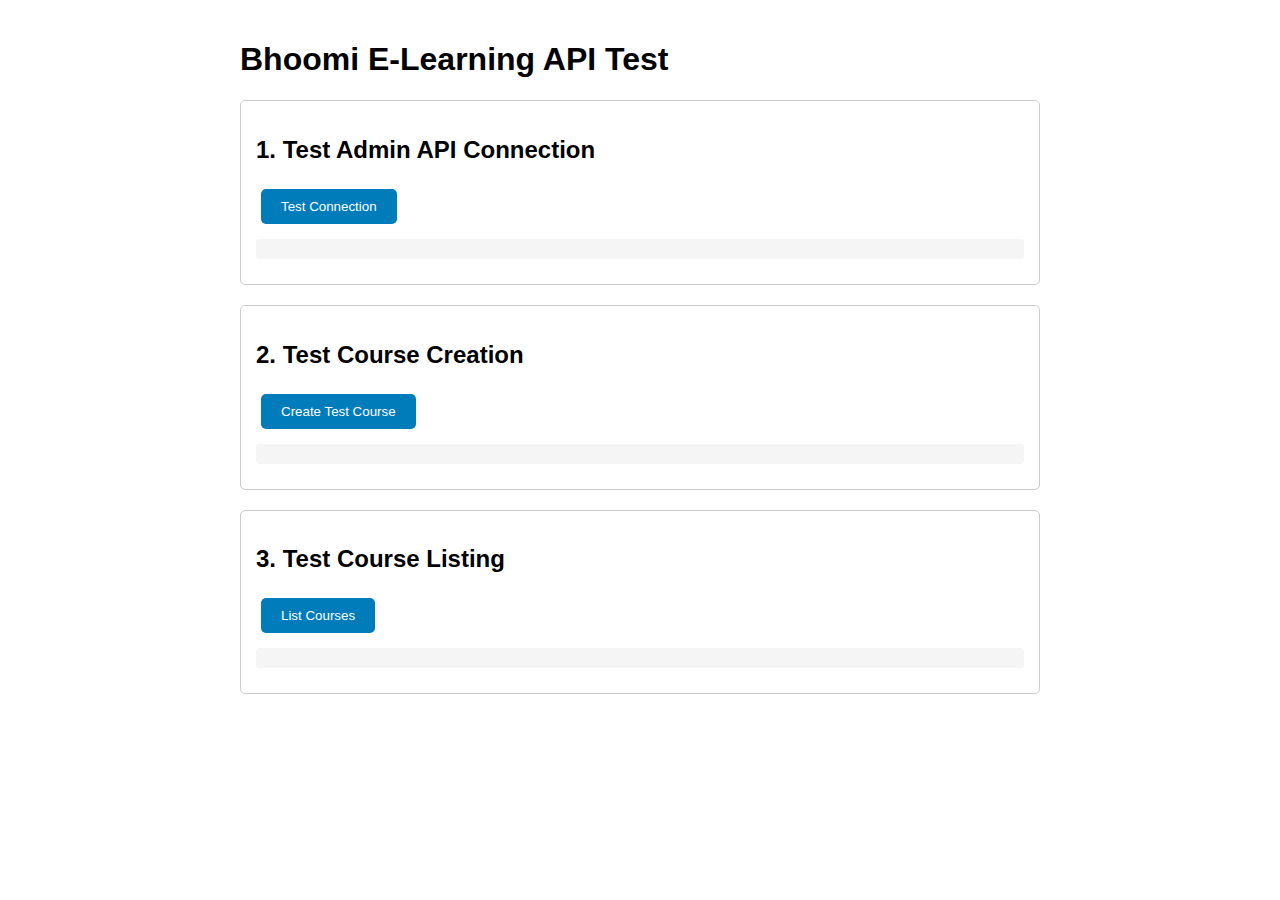
<file: bhoomi_tech_e-learning/admin-frontend/api-test.html>
<!DOCTYPE html>
<html lang="en">
<head>
    <meta charset="UTF-8">
    <meta name="viewport" content="width=device-width, initial-scale=1.0">
    <title>API Test</title>
    <style>
        body {
            font-family: Arial, sans-serif;
            max-width: 800px;
            margin: 0 auto;
            padding: 20px;
        }
        .test-section {
            border: 1px solid #ccc;
            margin: 20px 0;
            padding: 15px;
            border-radius: 5px;
        }
        button {
            background: #007cba;
            color: white;
            padding: 10px 20px;
            border: none;
            border-radius: 5px;
            cursor: pointer;
            margin: 5px;
        }
        button:hover {
            background: #005a87;
        }
        .result {
            background: #f5f5f5;
            padding: 10px;
            margin: 10px 0;
            border-radius: 3px;
            white-space: pre-wrap;
        }
        .error {
            background: #ffe6e6;
            color: #cc0000;
        }
        .success {
            background: #e6ffe6;
            color: #008000;
        }
    </style>
</head>
<body>
    <h1>Bhoomi E-Learning API Test</h1>
    
    <div class="test-section">
        <h2>1. Test Admin API Connection</h2>
        <button onclick="testConnection()">Test Connection</button>
        <div id="connection-result" class="result"></div>
    </div>
    
    <div class="test-section">
        <h2>2. Test Course Creation</h2>
        <button onclick="testCourseCreation()">Create Test Course</button>
        <div id="course-result" class="result"></div>
    </div>
    
    <div class="test-section">
        <h2>3. Test Course Listing</h2>
        <button onclick="testCourseListing()">List Courses</button>
        <div id="list-result" class="result"></div>
    </div>

    <script>
        const API_BASE_URL = 'http://127.0.0.1:8001';

        function showResult(elementId, message, isError = false) {
            const element = document.getElementById(elementId);
            element.textContent = message;
            element.className = 'result ' + (isError ? 'error' : 'success');
        }

        function showLoading(elementId) {
            const element = document.getElementById(elementId);
            element.textContent = 'Loading...';
            element.className = 'result';
        }

        async function testConnection() {
            showLoading('connection-result');
            try {
                const response = await fetch(`${API_BASE_URL}/admin/test`);
                const data = await response.json();
                showResult('connection-result', `✓ Success: ${JSON.stringify(data, null, 2)}`);
            } catch (error) {
                showResult('connection-result', `✗ Error: ${error.message}`, true);
            }
        }

        async function testCourseCreation() {
            showLoading('course-result');
            try {
                const courseData = {
                    title: "Test Course",
                    description: "This is a test course created via API",
                    instructor_id: "test_instructor",
                    price: 99.99,
                    duration_minutes: 120
                };

                const response = await fetch(`${API_BASE_URL}/admin/courses`, {
                    method: 'POST',
                    headers: {
                        'Content-Type': 'application/json'
                    },
                    body: JSON.stringify(courseData)
                });

                if (response.ok) {
                    const data = await response.json();
                    showResult('course-result', `✓ Success: ${JSON.stringify(data, null, 2)}`);
                } else {
                    const errorData = await response.json();
                    showResult('course-result', `✗ HTTP ${response.status}: ${JSON.stringify(errorData, null, 2)}`, true);
                }
            } catch (error) {
                showResult('course-result', `✗ Error: ${error.message}`, true);
            }
        }

        async function testCourseListing() {
            showLoading('list-result');
            try {
                const response = await fetch(`${API_BASE_URL}/admin/courses`);
                if (response.ok) {
                    const data = await response.json();
                    showResult('list-result', `✓ Success: ${JSON.stringify(data, null, 2)}`);
                } else {
                    const errorData = await response.json();
                    showResult('list-result', `✗ HTTP ${response.status}: ${JSON.stringify(errorData, null, 2)}`, true);
                }
            } catch (error) {
                showResult('list-result', `✗ Error: ${error.message}`, true);
            }
        }
    </script>
</body>
</html>
</file>
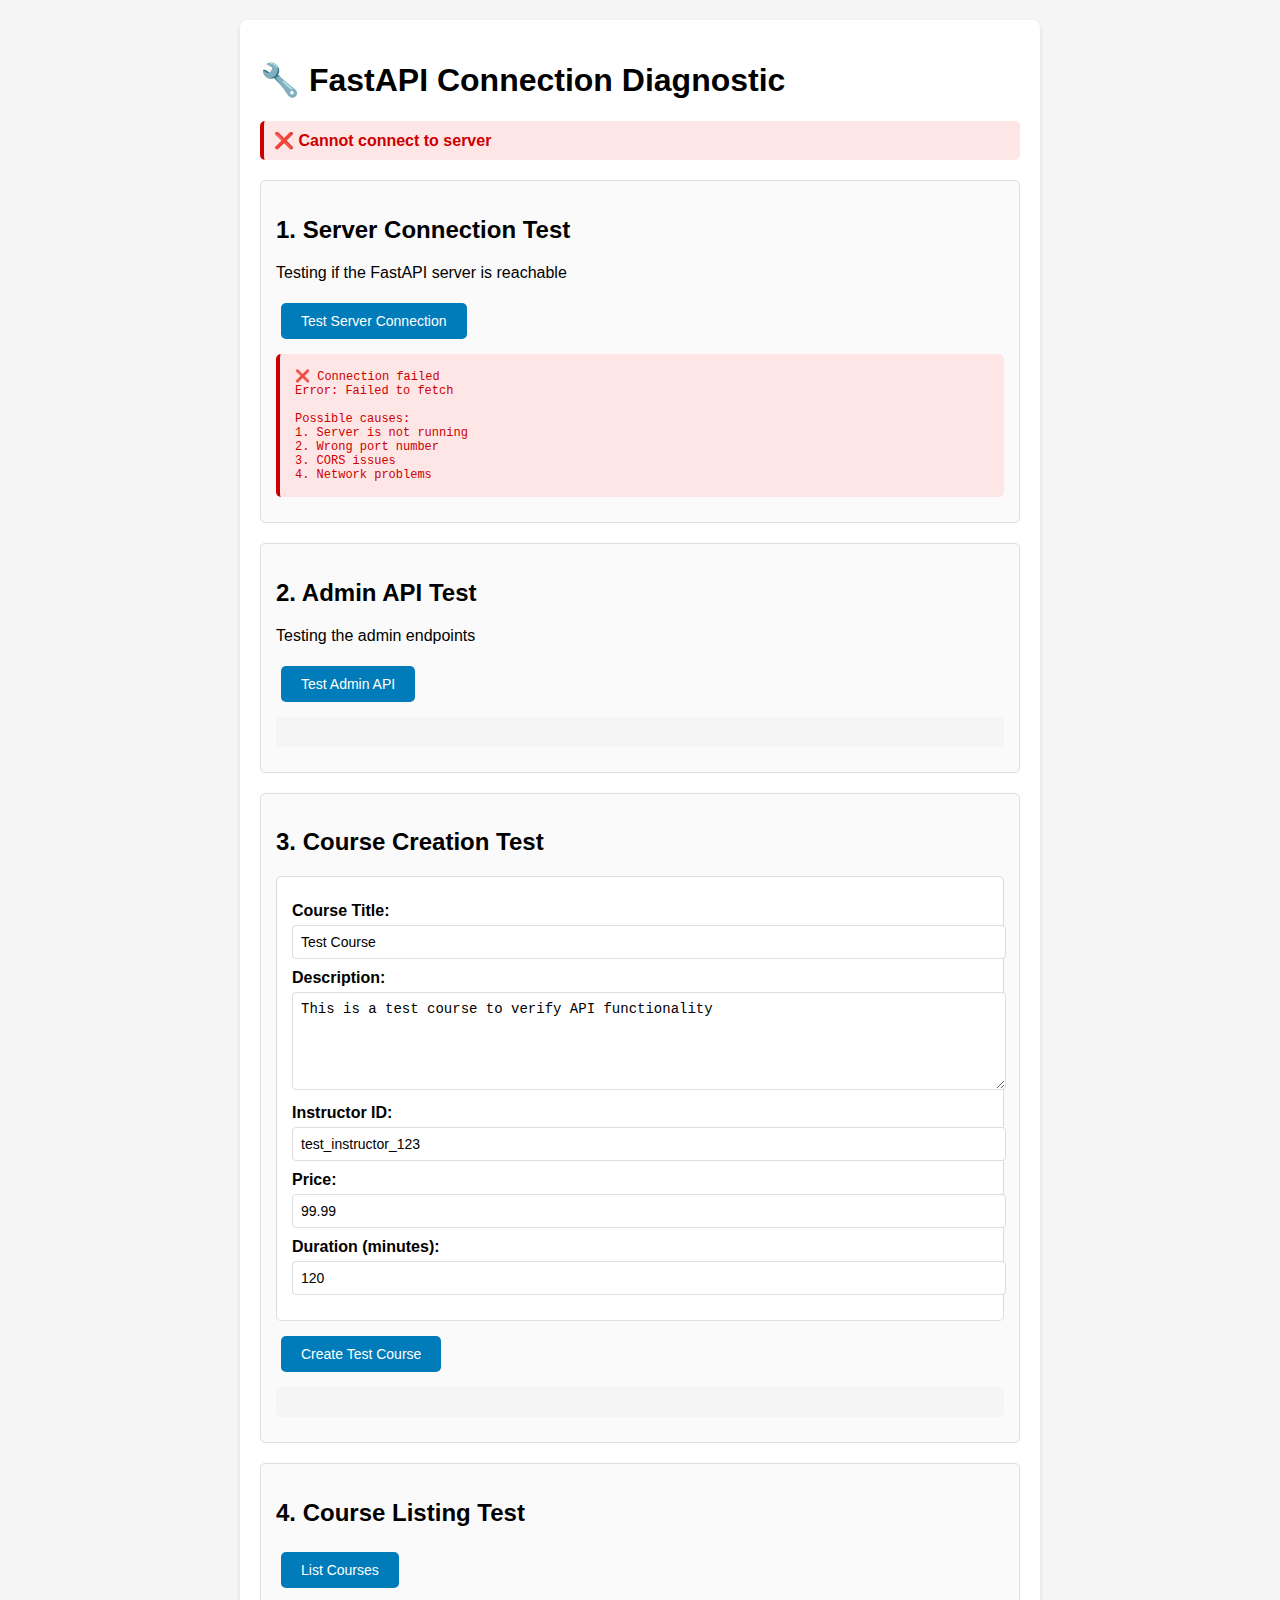
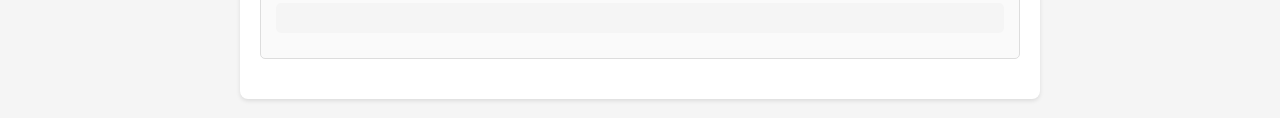
<file: bhoomi_tech_e-learning/admin-frontend/debug.html>
<!DOCTYPE html>
<html lang="en">
<head>
    <meta charset="UTF-8">
    <meta name="viewport" content="width=device-width, initial-scale=1.0">
    <title>API Connection Test</title>
    <style>
        body {
            font-family: Arial, sans-serif;
            max-width: 800px;
            margin: 0 auto;
            padding: 20px;
            background-color: #f5f5f5;
        }
        .container {
            background: white;
            padding: 20px;
            border-radius: 8px;
            box-shadow: 0 2px 4px rgba(0,0,0,0.1);
        }
        .test-section {
            border: 1px solid #ddd;
            margin: 20px 0;
            padding: 15px;
            border-radius: 5px;
            background: #fafafa;
        }
        button {
            background: #007cba;
            color: white;
            padding: 10px 20px;
            border: none;
            border-radius: 5px;
            cursor: pointer;
            margin: 5px;
            font-size: 14px;
        }
        button:hover {
            background: #005a87;
        }
        button:disabled {
            background: #ccc;
            cursor: not-allowed;
        }
        .result {
            background: #f5f5f5;
            padding: 15px;
            margin: 10px 0;
            border-radius: 5px;
            white-space: pre-wrap;
            font-family: monospace;
            font-size: 12px;
            max-height: 300px;
            overflow-y: auto;
        }
        .error {
            background: #ffe6e6;
            color: #cc0000;
            border-left: 4px solid #cc0000;
        }
        .success {
            background: #e6ffe6;
            color: #008000;
            border-left: 4px solid #008000;
        }
        .loading {
            background: #fff3cd;
            color: #856404;
            border-left: 4px solid #ffc107;
        }
        .status {
            font-weight: bold;
            padding: 10px;
            margin: 10px 0;
            border-radius: 5px;
        }
        .form-section {
            background: white;
            padding: 15px;
            border: 1px solid #ddd;
            border-radius: 5px;
            margin: 10px 0;
        }
        .form-group {
            margin: 10px 0;
        }
        .form-group label {
            display: block;
            margin-bottom: 5px;
            font-weight: bold;
        }
        .form-group input, .form-group textarea {
            width: 100%;
            padding: 8px;
            border: 1px solid #ddd;
            border-radius: 4px;
            font-size: 14px;
        }
        .form-group textarea {
            height: 80px;
            resize: vertical;
        }
    </style>
</head>
<body>
    <div class="container">
        <h1>🔧 FastAPI Connection Diagnostic</h1>
        
        <div class="status" id="server-status">
            🔍 Checking server connection...
        </div>
        
        <div class="test-section">
            <h2>1. Server Connection Test</h2>
            <p>Testing if the FastAPI server is reachable</p>
            <button onclick="testServerConnection()" id="test-connection-btn">Test Server Connection</button>
            <div id="connection-result" class="result"></div>
        </div>
        
        <div class="test-section">
            <h2>2. Admin API Test</h2>
            <p>Testing the admin endpoints</p>
            <button onclick="testAdminEndpoint()" id="test-admin-btn">Test Admin API</button>
            <div id="admin-result" class="result"></div>
        </div>
        
        <div class="test-section">
            <h2>3. Course Creation Test</h2>
            <div class="form-section">
                <div class="form-group">
                    <label for="course-title">Course Title:</label>
                    <input type="text" id="course-title" value="Test Course" required>
                </div>
                <div class="form-group">
                    <label for="course-description">Description:</label>
                    <textarea id="course-description" required>This is a test course to verify API functionality</textarea>
                </div>
                <div class="form-group">
                    <label for="instructor-id">Instructor ID:</label>
                    <input type="text" id="instructor-id" value="test_instructor_123">
                </div>
                <div class="form-group">
                    <label for="course-price">Price:</label>
                    <input type="number" id="course-price" value="99.99" step="0.01">
                </div>
                <div class="form-group">
                    <label for="duration">Duration (minutes):</label>
                    <input type="number" id="duration" value="120">
                </div>
            </div>
            <button onclick="testCourseCreation()" id="test-course-btn">Create Test Course</button>
            <div id="course-result" class="result"></div>
        </div>
        
        <div class="test-section">
            <h2>4. Course Listing Test</h2>
            <button onclick="testCourseListing()" id="test-list-btn">List Courses</button>
            <div id="list-result" class="result"></div>
        </div>
    </div>

    <script>
        const API_BASE_URL = 'http://127.0.0.1:8001';

        function showResult(elementId, message, type = 'info') {
            const element = document.getElementById(elementId);
            element.textContent = message;
            element.className = `result ${type}`;
        }

        function showLoading(elementId, message = 'Loading...') {
            const element = document.getElementById(elementId);
            element.textContent = message;
            element.className = 'result loading';
        }

        function updateServerStatus(status, message) {
            const element = document.getElementById('server-status');
            element.textContent = `${status} ${message}`;
            element.className = `status ${status.includes('✅') ? 'success' : 'error'}`;
        }

        // Auto-test server connection on page load
        window.onload = function() {
            testServerConnection();
        };

        async function testServerConnection() {
            const btn = document.getElementById('test-connection-btn');
            btn.disabled = true;
            showLoading('connection-result', 'Testing server connection...');
            
            try {
                const response = await fetch(`${API_BASE_URL}/api`, {
                    method: 'GET',
                    mode: 'cors'
                });
                
                if (response.ok) {
                    const data = await response.json();
                    showResult('connection-result', `✅ Success!\nStatus: ${response.status}\nResponse: ${JSON.stringify(data, null, 2)}`, 'success');
                    updateServerStatus('✅', 'Server is running and reachable');
                } else {
                    showResult('connection-result', `❌ Server responded with error\nStatus: ${response.status}\nStatus Text: ${response.statusText}`, 'error');
                    updateServerStatus('❌', `Server error: ${response.status}`);
                }
            } catch (error) {
                showResult('connection-result', `❌ Connection failed\nError: ${error.message}\n\nPossible causes:\n1. Server is not running\n2. Wrong port number\n3. CORS issues\n4. Network problems`, 'error');
                updateServerStatus('❌', 'Cannot connect to server');
            } finally {
                btn.disabled = false;
            }
        }

        async function testAdminEndpoint() {
            const btn = document.getElementById('test-admin-btn');
            btn.disabled = true;
            showLoading('admin-result', 'Testing admin API...');
            
            try {
                const response = await fetch(`${API_BASE_URL}/admin/test`, {
                    method: 'GET',
                    mode: 'cors'
                });
                
                if (response.ok) {
                    const data = await response.json();
                    showResult('admin-result', `✅ Admin API Working!\nResponse: ${JSON.stringify(data, null, 2)}`, 'success');
                } else {
                    const errorText = await response.text();
                    showResult('admin-result', `❌ Admin API Error\nStatus: ${response.status}\nResponse: ${errorText}`, 'error');
                }
            } catch (error) {
                showResult('admin-result', `❌ Admin API Test Failed\nError: ${error.message}`, 'error');
            } finally {
                btn.disabled = false;
            }
        }

        async function testCourseCreation() {
            const btn = document.getElementById('test-course-btn');
            btn.disabled = true;
            showLoading('course-result', 'Creating test course...');
            
            const courseData = {
                title: document.getElementById('course-title').value,
                description: document.getElementById('course-description').value,
                instructor_id: document.getElementById('instructor-id').value,
                price: parseFloat(document.getElementById('course-price').value) || 0,
                duration_minutes: parseInt(document.getElementById('duration').value) || 60
            };
            
            try {
                console.log('Sending course data:', courseData);
                
                const response = await fetch(`${API_BASE_URL}/admin/courses`, {
                    method: 'POST',
                    headers: {
                        'Content-Type': 'application/json'
                    },
                    mode: 'cors',
                    body: JSON.stringify(courseData)
                });
                
                const responseText = await response.text();
                console.log('Raw response:', responseText);
                
                if (response.ok) {
                    let data;
                    try {
                        data = JSON.parse(responseText);
                    } catch (e) {
                        data = responseText;
                    }
                    showResult('course-result', `✅ Course Created Successfully!\nStatus: ${response.status}\nResponse: ${JSON.stringify(data, null, 2)}`, 'success');
                } else {
                    showResult('course-result', `❌ Course Creation Failed\nStatus: ${response.status}\nResponse: ${responseText}`, 'error');
                }
            } catch (error) {
                showResult('course-result', `❌ Course Creation Error\nError: ${error.message}\nStack: ${error.stack}`, 'error');
            } finally {
                btn.disabled = false;
            }
        }

        async function testCourseListing() {
            const btn = document.getElementById('test-list-btn');
            btn.disabled = true;
            showLoading('list-result', 'Loading courses...');
            
            try {
                const response = await fetch(`${API_BASE_URL}/admin/courses`, {
                    method: 'GET',
                    mode: 'cors'
                });
                
                if (response.ok) {
                    const data = await response.json();
                    showResult('list-result', `✅ Courses Loaded Successfully!\nResponse: ${JSON.stringify(data, null, 2)}`, 'success');
                } else {
                    const errorText = await response.text();
                    showResult('list-result', `❌ Failed to Load Courses\nStatus: ${response.status}\nResponse: ${errorText}`, 'error');
                }
            } catch (error) {
                showResult('list-result', `❌ Course Listing Error\nError: ${error.message}`, 'error');
            } finally {
                btn.disabled = false;
            }
        }
    </script>
</body>
</html>
</file>
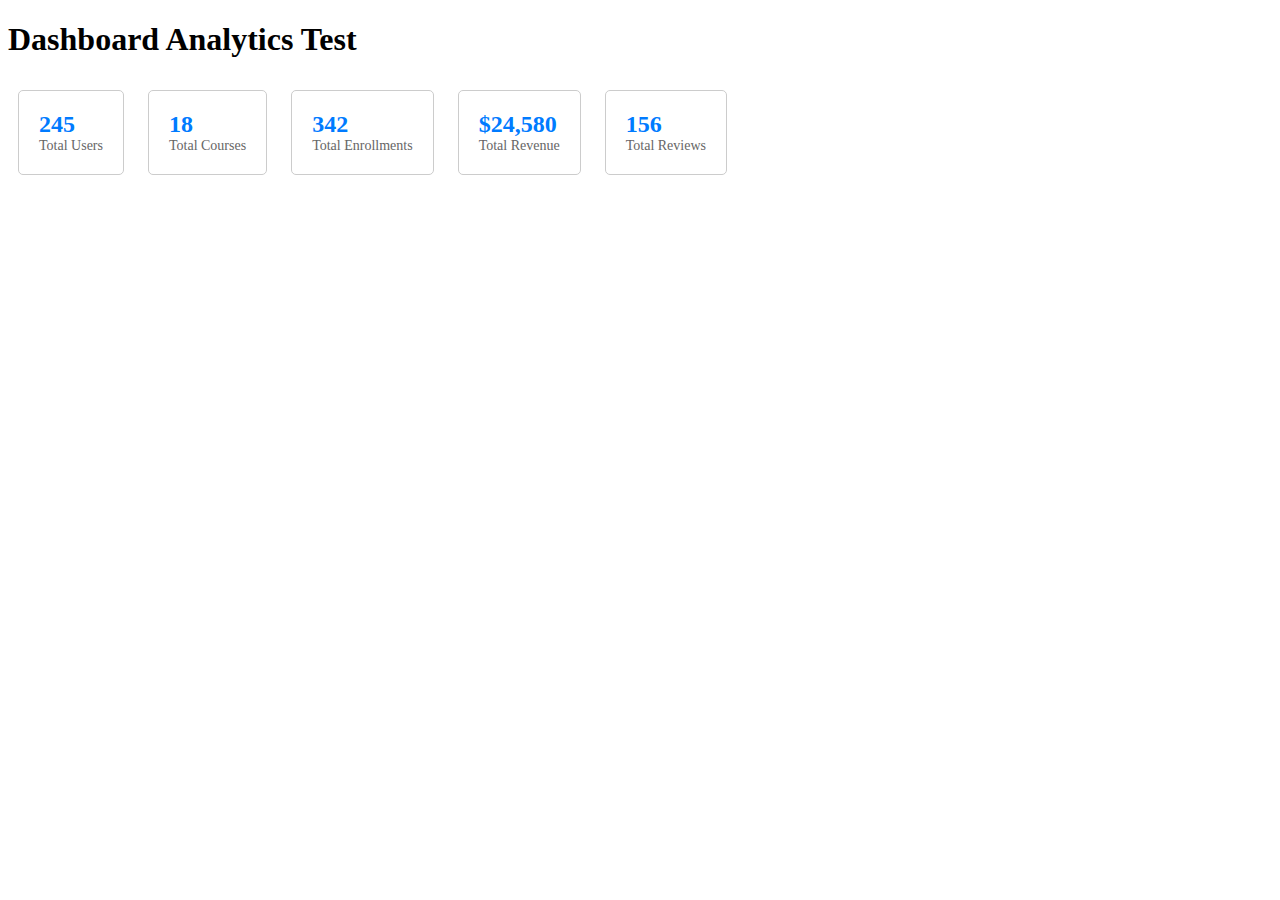
<file: bhoomi_tech_e-learning/admin-frontend/test.html>
<!DOCTYPE html>
<html lang="en">
<head>
    <meta charset="UTF-8">
    <meta name="viewport" content="width=device-width, initial-scale=1.0">
    <title>Dashboard Test</title>
    <style>
        .stat-card {
            padding: 20px;
            margin: 10px;
            border: 1px solid #ccc;
            border-radius: 5px;
            display: inline-block;
        }
        .stat-number {
            font-size: 24px;
            font-weight: bold;
            color: #007bff;
        }
        .stat-label {
            font-size: 14px;
            color: #666;
        }
    </style>
</head>
<body>
    <h1>Dashboard Analytics Test</h1>
    
    <div class="stat-card">
        <div class="stat-number" id="totalUsers">0</div>
        <div class="stat-label">Total Users</div>
    </div>
    
    <div class="stat-card">
        <div class="stat-number" id="totalCourses">0</div>
        <div class="stat-label">Total Courses</div>
    </div>
    
    <div class="stat-card">
        <div class="stat-number" id="totalEnrollments">0</div>
        <div class="stat-label">Total Enrollments</div>
    </div>
    
    <div class="stat-card">
        <div class="stat-number" id="totalRevenue">$0</div>
        <div class="stat-label">Total Revenue</div>
    </div>
    
    <div class="stat-card">
        <div class="stat-number" id="totalReviews">0</div>
        <div class="stat-label">Total Reviews</div>
    </div>

    <script>
        console.log('Test page loaded');
        
        document.addEventListener('DOMContentLoaded', function() {
            console.log('DOM ready - loading test data');
            
            // Set test values
            document.getElementById('totalUsers').textContent = '245';
            document.getElementById('totalCourses').textContent = '18';  
            document.getElementById('totalEnrollments').textContent = '342';
            document.getElementById('totalRevenue').textContent = '$24,580';
            document.getElementById('totalReviews').textContent = '156';
            
            console.log('Test data loaded successfully');
        });
    </script>
</body>
</html>
</file>
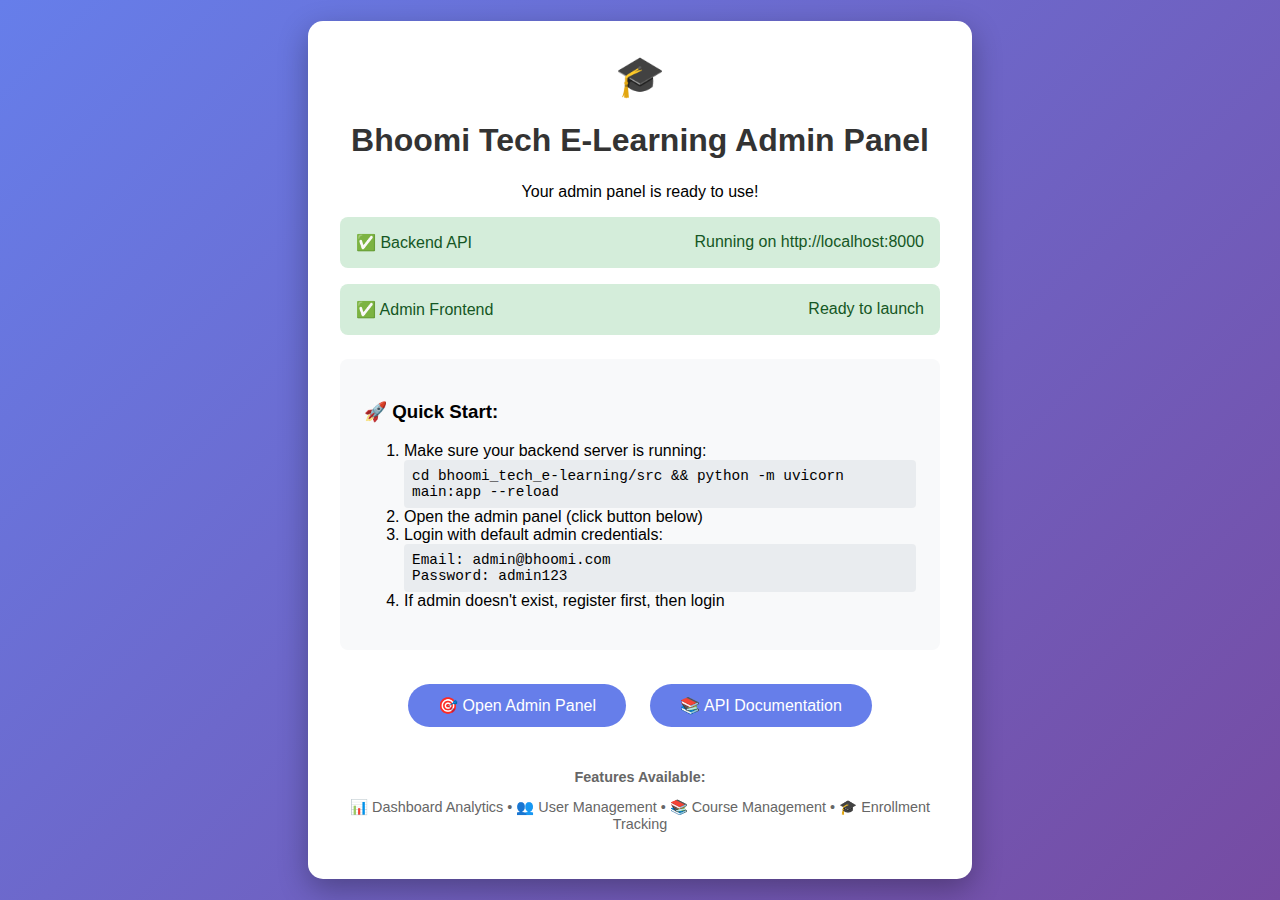
<file: bhoomi_tech_e-learning/admin-frontend/welcome.html>
<!DOCTYPE html>
<html lang="en">
<head>
    <meta charset="UTF-8">
    <meta name="viewport" content="width=device-width, initial-scale=1.0">
    <title>Bhoomi Tech E-Learning - Setup Complete</title>
    <style>
        body {
            font-family: 'Arial', sans-serif;
            margin: 0;
            padding: 0;
            background: linear-gradient(135deg, #667eea 0%, #764ba2 100%);
            min-height: 100vh;
            display: flex;
            align-items: center;
            justify-content: center;
        }
        .container {
            background: white;
            padding: 2rem;
            border-radius: 15px;
            box-shadow: 0 10px 30px rgba(0,0,0,0.3);
            text-align: center;
            max-width: 600px;
            width: 90%;
        }
        .logo {
            font-size: 2.5rem;
            color: #667eea;
            margin-bottom: 1rem;
        }
        h1 {
            color: #333;
            margin-bottom: 1.5rem;
        }
        .status {
            display: flex;
            justify-content: space-between;
            margin: 1rem 0;
            padding: 1rem;
            background: #f8f9fa;
            border-radius: 8px;
        }
        .status.success {
            background: #d4edda;
            color: #155724;
        }
        .btn {
            display: inline-block;
            padding: 12px 30px;
            background: #667eea;
            color: white;
            text-decoration: none;
            border-radius: 25px;
            margin: 10px;
            transition: all 0.3s;
        }
        .btn:hover {
            background: #5a67d8;
            transform: translateY(-2px);
            box-shadow: 0 5px 15px rgba(0,0,0,0.2);
        }
        .instructions {
            text-align: left;
            background: #f8f9fa;
            padding: 1.5rem;
            border-radius: 8px;
            margin: 1.5rem 0;
        }
        .code {
            background: #e9ecef;
            padding: 0.5rem;
            border-radius: 4px;
            font-family: 'Courier New', monospace;
            font-size: 0.9rem;
        }
    </style>
</head>
<body>
    <div class="container">
        <div class="logo">🎓</div>
        <h1>Bhoomi Tech E-Learning Admin Panel</h1>
        <p>Your admin panel is ready to use!</p>
        
        <div class="status success">
            <span>✅ Backend API</span>
            <span>Running on http://localhost:8000</span>
        </div>
        
        <div class="status success">
            <span>✅ Admin Frontend</span>
            <span>Ready to launch</span>
        </div>
        
        <div class="instructions">
            <h3>🚀 Quick Start:</h3>
            <ol>
                <li>Make sure your backend server is running:
                    <div class="code">cd bhoomi_tech_e-learning/src && python -m uvicorn main:app --reload</div>
                </li>
                <li>Open the admin panel (click button below)</li>
                <li>Login with default admin credentials:
                    <div class="code">Email: admin@bhoomi.com<br>Password: admin123</div>
                </li>
                <li>If admin doesn't exist, register first, then login</li>
            </ol>
        </div>
        
        <a href="index.html" class="btn">🎯 Open Admin Panel</a>
        <a href="http://localhost:8000/docs" target="_blank" class="btn">📚 API Documentation</a>
        
        <div style="margin-top: 2rem; color: #666; font-size: 0.9rem;">
            <p><strong>Features Available:</strong></p>
            <p>📊 Dashboard Analytics • 👥 User Management • 📚 Course Management • 🎓 Enrollment Tracking</p>
        </div>
    </div>
</body>
</html>
</file>
<file: bhoomi_tech_e-learning/admin-frontend/styles.css>
/* Reset and Base Styles */
* {
    margin: 0;
    padding: 0;
    box-sizing: border-box;
}

body {
    font-family: 'Inter', -apple-system, BlinkMacSystemFont, 'Segoe UI', Roboto, sans-serif;
    background-color: #f8fafc;
    color: #1e293b;
    line-height: 1.5;
}

/* Loading Overlay */
.loading-overlay {
    position: fixed;
    top: 0;
    left: 0;
    width: 100%;
    height: 100%;
    background: rgba(15, 23, 42, 0.8);
    display: flex;
    align-items: center;
    justify-content: center;
    z-index: 9999;
}

.loading-spinner {
    text-align: center;
    color: white;
}

.loading-spinner i {
    font-size: 2rem;
    margin-bottom: 1rem;
}

/* Modal Styles */
.modal {
    position: fixed;
    top: 0;
    left: 0;
    width: 100%;
    height: 100%;
    background: rgba(15, 23, 42, 0.6);
    display: flex;
    align-items: center;
    justify-content: center;
    z-index: 1000;
}

.modal-content {
    background: white;
    border-radius: 12px;
    padding: 2rem;
    width: 90%;
    max-width: 500px;
    box-shadow: 0 25px 50px -12px rgba(0, 0, 0, 0.25);
}

.modal-header {
    display: flex;
    justify-content: space-between;
    align-items: center;
    margin-bottom: 1.5rem;
}

.modal-header h3 {
    font-size: 1.25rem;
    font-weight: 600;
    color: #1e293b;
}

.modal-close {
    background: none;
    border: none;
    font-size: 1.25rem;
    color: #64748b;
    cursor: pointer;
    padding: 0.25rem;
}

.modal-close:hover {
    color: #ef4444;
}

/* Login Form */
.login-form {
    max-width: 400px;
}

.login-header {
    text-align: center;
    margin-bottom: 2rem;
}

.login-header h2 {
    font-size: 1.75rem;
    font-weight: 700;
    color: #1e293b;
    margin-bottom: 0.5rem;
}

.login-header h2 i {
    color: #3b82f6;
    margin-right: 0.5rem;
}

.login-header p {
    color: #64748b;
}

.login-footer {
    text-align: center;
    margin-top: 1.5rem;
    padding-top: 1.5rem;
    border-top: 1px solid #e2e8f0;
}

.login-footer p {
    font-size: 0.875rem;
    color: #64748b;
}

/* Form Styles */
.form-group {
    margin-bottom: 1.5rem;
}

.form-group label {
    display: block;
    margin-bottom: 0.5rem;
    font-weight: 500;
    color: #374151;
}

.form-group input,
.form-group select,
.form-group textarea {
    width: 100%;
    padding: 0.75rem 1rem;
    border: 1px solid #d1d5db;
    border-radius: 8px;
    font-size: 0.875rem;
    transition: border-color 0.2s, box-shadow 0.2s;
}

.form-group input:focus,
.form-group select:focus,
.form-group textarea:focus {
    outline: none;
    border-color: #3b82f6;
    box-shadow: 0 0 0 3px rgba(59, 130, 246, 0.1);
}

/* Button Styles */
.btn {
    display: inline-flex;
    align-items: center;
    gap: 0.5rem;
    padding: 0.75rem 1.5rem;
    font-size: 0.875rem;
    font-weight: 500;
    border-radius: 8px;
    border: none;
    cursor: pointer;
    transition: all 0.2s;
    text-decoration: none;
}

.btn-primary {
    background: #3b82f6;
    color: white;
}

.btn-primary:hover {
    background: #2563eb;
}

.btn-secondary {
    background: #6b7280;
    color: white;
}

.btn-secondary:hover {
    background: #4b5563;
}

.btn-success {
    background: #10b981;
    color: white;
}

.btn-success:hover {
    background: #059669;
}

.btn-danger {
    background: #ef4444;
    color: white;
}

.btn-danger:hover {
    background: #dc2626;
}

.btn-outline {
    background: transparent;
    color: #374151;
    border: 1px solid #d1d5db;
}

.btn-outline:hover {
    background: #f9fafb;
}

.btn-info {
    background: #0ea5e9;
    color: white;
}

.btn-info:hover {
    background: #0284c7;
}

/* Main App Layout */
.main-app {
    display: flex;
    min-height: 100vh;
}

/* Sidebar */
.sidebar {
    width: 280px;
    background: linear-gradient(180deg, #1e293b 0%, #0f172a 100%);
    color: white;
    display: flex;
    flex-direction: column;
    position: fixed;
    left: 0;
    top: 0;
    height: 100vh;
    z-index: 1000;
    transition: transform 0.3s ease;
    box-shadow: 2px 0 10px rgba(0, 0, 0, 0.1);
}

.sidebar-header {
    padding: 1.5rem;
    border-bottom: 1px solid rgba(255, 255, 255, 0.1);
    display: flex;
    justify-content: space-between;
    align-items: center;
}

.logo {
    display: flex;
    align-items: center;
}

.sidebar-header h3 {
    font-size: 1.375rem;
    font-weight: 700;
    margin-left: 0.75rem;
    background: linear-gradient(135deg, #3b82f6, #8b5cf6);
    -webkit-background-clip: text;
    -webkit-text-fill-color: transparent;
    background-clip: text;
}

.sidebar-header .logo i {
    color: #3b82f6;
    font-size: 1.5rem;
}

.sidebar-close {
    background: none;
    border: none;
    color: #cbd5e1;
    font-size: 1.25rem;
    cursor: pointer;
    padding: 0.5rem;
    border-radius: 0.375rem;
    transition: all 0.2s;
    display: none;
}

.sidebar-close:hover {
    background: rgba(255, 255, 255, 0.1);
    color: white;
}

.sidebar-nav {
    flex: 1;
    padding: 1.5rem 0;
    overflow-y: auto;
}

.nav-section {
    margin-bottom: 2rem;
}

.nav-section h4 {
    color: #64748b;
    font-size: 0.75rem;
    font-weight: 600;
    text-transform: uppercase;
    letter-spacing: 0.05em;
    padding: 0 1.5rem;
    margin-bottom: 0.75rem;
}

.nav-item {
    display: flex;
    align-items: center;
    padding: 0.75rem 1.5rem;
    color: #cbd5e1;
    text-decoration: none;
    transition: all 0.2s ease;
    border-left: 3px solid transparent;
    margin: 0.125rem 0;
    position: relative;
}

.nav-item:hover {
    background: rgba(59, 130, 246, 0.1);
    color: #3b82f6;
    border-left-color: #3b82f6;
}

.nav-item.active {
    background: rgba(59, 130, 246, 0.15);
    color: #3b82f6;
    border-left-color: #3b82f6;
}

.nav-item.active::before {
    content: '';
    position: absolute;
    right: 0;
    top: 50%;
    transform: translateY(-50%);
    width: 4px;
    height: 20px;
    background: #3b82f6;
    border-radius: 2px 0 0 2px;
}

.nav-item i {
    width: 20px;
    margin-right: 0.875rem;
    font-size: 1rem;
    text-align: center;
}

.nav-item span {
    font-weight: 500;
    font-size: 0.875rem;
}

.sidebar-footer {
    padding: 1.5rem;
    border-top: 1px solid rgba(255, 255, 255, 0.1);
    background: rgba(15, 23, 42, 0.5);
}

.user-info {
    display: flex;
    align-items: center;
}

.user-info i {
    font-size: 2rem;
    color: #64748b;
    margin-right: 0.75rem;
}

.user-details {
    display: flex;
    flex-direction: column;
}

.user-name {
    font-weight: 600;
    font-size: 0.875rem;
    color: white;
}

.user-role {
    font-size: 0.75rem;
    color: #64748b;
}

/* Sidebar Toggle Button */
.sidebar-toggle {
    display: none;
    background: none;
    border: none;
    color: #64748b;
    font-size: 1.25rem;
    cursor: pointer;
    padding: 0.5rem;
    margin-right: 1rem;
    border-radius: 0.375rem;
    transition: all 0.2s;
}

.sidebar-toggle:hover {
    background: #f1f5f9;
    color: #1e293b;
}

/* Main Content Adjustment */
.main-content {
    margin-left: 280px;
    transition: margin-left 0.3s ease;
}

.header-left {
    display: flex;
    align-items: center;
}

/* Header */
.header {
    background: white;
    padding: 1rem 2rem;
    border-bottom: 1px solid #e2e8f0;
    display: flex;
    justify-content: space-between;
    align-items: center;
}

.header h1 {
    font-size: 1.5rem;
    font-weight: 600;
    color: #1e293b;
}

.header-right {
    display: flex;
    align-items: center;
    gap: 1rem;
}

.user-menu {
    display: flex;
    align-items: center;
    gap: 1rem;
}

.user-menu span {
    font-size: 0.875rem;
    color: #64748b;
}

/* Content Area */
.content {
    flex: 1;
    padding: 2rem;
    overflow-y: auto;
}

.section {
    display: none;
}

.section.active {
    display: block;
}

.section-header {
    display: flex;
    justify-content: space-between;
    align-items: center;
    margin-bottom: 2rem;
}

.section-header h2 {
    font-size: 1.5rem;
    font-weight: 600;
    color: #1e293b;
}

/* Stats Grid */
.stats-grid {
    display: grid;
    grid-template-columns: repeat(auto-fit, minmax(250px, 1fr));
    gap: 1.5rem;
    margin-bottom: 2rem;
}

.stat-card {
    background: white;
    padding: 1.5rem;
    border-radius: 12px;
    box-shadow: 0 1px 3px 0 rgba(0, 0, 0, 0.1);
    display: flex;
    align-items: center;
    gap: 1rem;
}

.stat-icon {
    width: 60px;
    height: 60px;
    border-radius: 12px;
    display: flex;
    align-items: center;
    justify-content: center;
    font-size: 1.5rem;
    color: white;
}

.stat-card:nth-child(1) .stat-icon {
    background: #3b82f6;
}

.stat-card:nth-child(2) .stat-icon {
    background: #10b981;
}

.stat-card:nth-child(3) .stat-icon {
    background: #f59e0b;
}

.stat-card:nth-child(4) .stat-icon {
    background: #8b5cf6;
}

.stat-content h3 {
    font-size: 2rem;
    font-weight: 700;
    color: #1e293b;
    margin-bottom: 0.25rem;
}

.stat-content p {
    color: #64748b;
    font-size: 0.875rem;
}

/* Dashboard Charts */
.dashboard-charts {
    display: grid;
    grid-template-columns: 2fr 1fr;
    gap: 1.5rem;
}

.chart-card {
    background: white;
    padding: 1.5rem;
    border-radius: 12px;
    box-shadow: 0 1px 3px 0 rgba(0, 0, 0, 0.1);
}

.chart-card h4 {
    font-size: 1.125rem;
    font-weight: 600;
    color: #1e293b;
    margin-bottom: 1rem;
}

.activity-list {
    display: flex;
    flex-direction: column;
    gap: 1rem;
}

.activity-item {
    padding: 0.75rem;
    background: #f8fafc;
    border-radius: 8px;
    border-left: 3px solid #3b82f6;
}

.activity-item h5 {
    font-weight: 500;
    color: #1e293b;
    margin-bottom: 0.25rem;
}

.activity-item p {
    font-size: 0.875rem;
    color: #64748b;
}

.quick-actions {
    display: flex;
    flex-direction: column;
    gap: 0.75rem;
}

/* Analytics Grid */
.analytics-grid {
    display: grid;
    grid-template-columns: repeat(auto-fit, minmax(300px, 1fr));
    gap: 1.5rem;
}

.chart-placeholder {
    display: flex;
    flex-direction: column;
    align-items: center;
    justify-content: center;
    height: 200px;
    background: #f8fafc;
    border-radius: 8px;
    color: #64748b;
}

.chart-placeholder i {
    font-size: 3rem;
    margin-bottom: 1rem;
}

/* Table Styles */
.table-container {
    background: white;
    border-radius: 12px;
    overflow: hidden;
    box-shadow: 0 1px 3px 0 rgba(0, 0, 0, 0.1);
}

.data-table {
    width: 100%;
    border-collapse: collapse;
}

.data-table th,
.data-table td {
    padding: 1rem;
    text-align: left;
    border-bottom: 1px solid #e2e8f0;
}

.data-table th {
    background: #f8fafc;
    font-weight: 600;
    color: #374151;
    font-size: 0.875rem;
}

.data-table tbody tr:hover {
    background: #f8fafc;
}

.data-table .status {
    padding: 0.25rem 0.75rem;
    border-radius: 9999px;
    font-size: 0.75rem;
    font-weight: 500;
}

.status.active {
    background: #d1fae5;
    color: #065f46;
}

.status.inactive {
    background: #fee2e2;
    color: #991b1b;
}

.status.pending {
    background: #fef3c7;
    color: #92400e;
}

.status.completed {
    background: #ddd6fe;
    color: #5b21b6;
}

/* Modal Actions */
.modal-actions {
    display: flex;
    justify-content: flex-end;
    gap: 1rem;
    margin-top: 2rem;
}

/* Toast Notification */
.toast {
    position: fixed;
    top: 20px;
    right: 20px;
    background: white;
    border-radius: 8px;
    box-shadow: 0 10px 25px -5px rgba(0, 0, 0, 0.1);
    z-index: 1001;
    transform: translateX(100%);
    transition: transform 0.3s;
}

.toast.show {
    transform: translateX(0);
}

.toast-content {
    display: flex;
    align-items: center;
    gap: 1rem;
    padding: 1rem 1.5rem;
}

.toast-content button {
    background: none;
    border: none;
    color: #64748b;
    cursor: pointer;
}

.toast.success {
    border-left: 4px solid #10b981;
}

.toast.error {
    border-left: 4px solid #ef4444;
}

.toast.info {
    border-left: 4px solid #3b82f6;
}

/* Responsive Design */
@media (max-width: 1024px) {
    .main-content {
        margin-left: 0;
    }
    
    .sidebar {
        transform: translateX(-100%);
    }
    
    .sidebar.open {
        transform: translateX(0);
    }
    
    .sidebar-toggle {
        display: block;
    }
    
    .sidebar-close {
        display: block;
    }
}

@media (max-width: 768px) {
    .sidebar {
        width: 100%;
        max-width: 320px;
    }
    
    .nav-section h4 {
        font-size: 0.625rem;
    }
    
    .nav-item {
        padding: 0.625rem 1rem;
    }
    
    .nav-item span {
        font-size: 0.8125rem;
    }
    
    .sidebar-header h3 {
        font-size: 1.25rem;
    }
    
    .header {
        padding: 1rem;
    }
    
    .content-area {
        padding: 1rem;
    }
    
    .stats-grid {
        grid-template-columns: repeat(2, 1fr);
        gap: 1rem;
    }
    
    .data-table {
        font-size: 0.875rem;
    }
    
    .data-table th,
    .data-table td {
        padding: 0.75rem 0.5rem;
    }
}

/* Sidebar Overlay */
.sidebar-overlay {
    position: fixed;
    top: 0;
    left: 0;
    width: 100%;
    height: 100%;
    background: rgba(0, 0, 0, 0.5);
    z-index: 999;
    opacity: 0;
    visibility: hidden;
    transition: all 0.3s ease;
}

.sidebar-overlay.active {
    opacity: 1;
    visibility: visible;
}
    }

    .header {
        padding: 1rem;
    }

    .content {
        padding: 1rem;
    }

    .stats-grid {
        grid-template-columns: 1fr;
    }

    .dashboard-charts {
        grid-template-columns: 1fr;
    }

    .analytics-grid {
        grid-template-columns: 1fr;
    }

    .table-container {
        overflow-x: auto;
    }

    .modal-content {
        width: 95%;
        padding: 1.5rem;
    }
}

/* Action Buttons in Table */
.action-buttons {
    display: flex;
    gap: 0.5rem;
}

.btn-sm {
    padding: 0.375rem 0.75rem;
    font-size: 0.75rem;
}

/* Progress Bar */
.progress-bar {
    width: 100%;
    height: 8px;
    background: #e2e8f0;
    border-radius: 4px;
    overflow: hidden;
}

.progress-fill {
    height: 100%;
    background: #10b981;
    border-radius: 4px;
    transition: width 0.3s;
}

/* Empty State */
.empty-state {
    text-align: center;
    padding: 3rem;
    color: #64748b;
}

.empty-state i {
    font-size: 3rem;
    margin-bottom: 1rem;
}

.empty-state h3 {
    font-size: 1.25rem;
    margin-bottom: 0.5rem;
    color: #374151;
}

/* Rating Styles */
.rating {
    display: flex;
    align-items: center;
    gap: 0.5rem;
}

.rating i {
    color: #fbbf24;
    font-size: 0.9rem;
}

.rating .rating-number {
    font-size: 0.875rem;
    color: #64748b;
    font-weight: 500;
}

.review-text {
    max-width: 300px;
    line-height: 1.4;
    color: #64748b;
}

/* Responsive Improvements */
@media (max-width: 768px) {
    .rating {
        flex-direction: column;
        align-items: flex-start;
        gap: 0.25rem;
    }
    
    .review-text {
        max-width: 200px;
    }
}

/* Enhanced Charts Styling */
.simple-chart {
    padding: 15px;
    height: 100%;
}

.simple-chart h5 {
    margin: 0 0 15px 0;
    color: #1e293b;
    font-weight: 600;
}

.chart-bars {
    display: flex;
    justify-content: space-between;
    align-items: flex-end;
    height: 150px;
    margin: 20px 0;
}

.chart-bar {
    flex: 1;
    display: flex;
    flex-direction: column;
    align-items: center;
    margin: 0 5px;
}

.chart-bar .bar {
    width: 100%;
    max-width: 30px;
    background: linear-gradient(45deg, #4f46e5, #06d6a0);
    border-radius: 4px 4px 0 0;
    margin-bottom: 5px;
    transition: all 0.3s ease;
}

.chart-bar .value {
    font-size: 12px;
    font-weight: 600;
    color: #1e293b;
    margin-bottom: 5px;
}

.chart-bar .label {
    font-size: 11px;
    color: #64748b;
}

.chart-stats {
    text-align: center;
    margin-top: 15px;
    padding-top: 15px;
    border-top: 1px solid #e2e8f0;
}

.chart-stats span {
    font-size: 14px;
    color: #4f46e5;
    font-weight: 500;
    margin: 0 10px;
}

.pie-chart {
    display: grid;
    gap: 10px;
    margin: 20px 0;
}

.pie-segment {
    display: flex;
    flex-direction: column;
    padding: 10px;
    border-radius: 8px;
    color: white;
}

.course-name {
    font-weight: 600;
    margin-bottom: 5px;
}

.course-percentage {
    font-size: 18px;
    font-weight: 700;
}

.course-count {
    font-size: 12px;
    opacity: 0.9;
}

.revenue-chart {
    display: flex;
    justify-content: space-between;
    align-items: flex-end;
    height: 150px;
    margin: 20px 0;
}

.revenue-bar {
    flex: 1;
    display: flex;
    flex-direction: column;
    align-items: center;
    margin: 0 3px;
}

.revenue-bar .bar {
    width: 100%;
    max-width: 25px;
    background: linear-gradient(45deg, #f72585, #fb8500);
    border-radius: 4px 4px 0 0;
    margin-bottom: 5px;
    transition: all 0.3s ease;
}

.revenue-bar .value {
    font-size: 11px;
    font-weight: 600;
    color: #1e293b;
    margin-bottom: 3px;
}

.revenue-bar .label {
    font-size: 10px;
    color: #64748b;
}

/* Enhanced Modal Styling */
.large-modal {
    max-width: 800px;
}

.detail-row {
    display: flex;
    align-items: flex-start;
    margin-bottom: 12px;
    padding: 8px 0;
    border-bottom: 1px solid #f1f5f9;
}

.detail-row strong {
    min-width: 120px;
    color: #475569;
    font-weight: 600;
}

.detail-row.full-width {
    flex-direction: column;
}

.detail-row.full-width strong {
    margin-bottom: 8px;
}

.detail-row p {
    margin: 0;
    color: #64748b;
    line-height: 1.5;
}

.stars {
    display: flex;
    align-items: center;
    gap: 2px;
}

.stars .rating-number {
    margin-left: 8px;
    font-weight: 600;
    color: #f59e0b;
}

.status-completed {
    color: #10b981 !important;
}

.status-pending {
    color: #f59e0b !important;
}

.status-failed {
    color: #ef4444 !important;
}

/* Form Enhancements */
.form-group {
    margin-bottom: 20px;
}

.form-group label {
    display: block;
    margin-bottom: 6px;
    font-weight: 600;
    color: #374151;
}

.form-group input,
.form-group textarea,
.form-group select {
    width: 100%;
    padding: 10px 12px;
    border: 1px solid #d1d5db;
    border-radius: 6px;
    font-size: 14px;
    transition: border-color 0.2s;
}

.form-group input:focus,
.form-group textarea:focus,
.form-group select:focus {
    outline: none;
    border-color: #4f46e5;
    box-shadow: 0 0 0 3px rgba(79, 70, 229, 0.1);
}

.form-group textarea {
    resize: vertical;
    min-height: 80px;
}

.form-group input[type="checkbox"] {
    width: auto;
    margin-right: 8px;
}

/* Enhanced Table Detail Styles */
.user-info, .student-info, .reviewer-info {
    display: flex;
    align-items: center;
    gap: 12px;
}

.user-avatar, .student-avatar, .reviewer-avatar {
    width: 45px;
    height: 45px;
    border-radius: 50%;
    background: linear-gradient(135deg, #667eea, #764ba2);
    display: flex;
    align-items: center;
    justify-content: center;
    color: white;
    font-size: 18px;
    flex-shrink: 0;
}

.user-details, .student-details, .reviewer-details {
    display: flex;
    flex-direction: column;
    gap: 4px;
}

.user-name, .student-name, .reviewer-name {
    font-weight: 600;
    color: #333;
    font-size: 14px;
}

.user-email, .student-email, .reviewer-email {
    color: #666;
    font-size: 12px;
}

.verified-purchase {
    display: flex;
    align-items: center;
    gap: 4px;
    color: #28a745;
    font-size: 11px;
    font-weight: 500;
}

.course-thumbnail {
    width: 50px;
    height: 35px;
    background: linear-gradient(135deg, #f093fb, #f5576c);
    border-radius: 6px;
    display: flex;
    align-items: center;
    justify-content: center;
    color: white;
    font-size: 14px;
    margin-bottom: 8px;
}

.course-info {
    display: flex;
    flex-direction: column;
    gap: 4px;
}

.course-name {
    font-weight: 600;
    color: #333;
    font-size: 14px;
    line-height: 1.3;
}

.course-category, .course-price {
    color: #666;
    font-size: 12px;
}

.course-price {
    font-weight: 600;
    color: #28a745;
}

.progress-container {
    display: flex;
    flex-direction: column;
    gap: 6px;
}

.progress-fill {
    height: 100%;
    background: linear-gradient(90deg, #28a745, #20c997);
    border-radius: 4px;
    transition: width 0.3s ease;
}

.progress-text {
    font-size: 12px;
    font-weight: 600;
    color: #28a745;
}

.lessons-completed {
    font-size: 11px;
    color: #666;
}

.status-container {
    display: flex;
    flex-direction: column;
    gap: 4px;
}

.last-activity {
    font-size: 11px;
    color: #666;
}

.date-info {
    display: flex;
    flex-direction: column;
    gap: 2px;
}

.date {
    font-weight: 600;
    color: #333;
    font-size: 13px;
}

.time {
    color: #666;
    font-size: 11px;
}

.completion-info {
    display: flex;
    flex-direction: column;
    gap: 4px;
}

.completed {
    display: flex;
    align-items: center;
    gap: 6px;
    color: #28a745;
    font-size: 12px;
    font-weight: 600;
}

.not-completed {
    color: #6c757d;
    font-size: 12px;
    font-style: italic;
}

.time-spent {
    display: flex;
    align-items: center;
    gap: 6px;
    color: #666;
    font-size: 13px;
}

.transaction-info {
    display: flex;
    flex-direction: column;
    gap: 4px;
}

.transaction-id {
    font-weight: 600;
    color: #333;
    font-size: 13px;
}

.reference {
    font-size: 11px;
    color: #666;
    font-family: monospace;
}

.amount-container {
    display: flex;
    flex-direction: column;
    gap: 2px;
}

.amount {
    font-weight: 700;
    color: #28a745;
    font-size: 16px;
}

.currency {
    font-size: 11px;
    color: #666;
    text-transform: uppercase;
}

.payment-method {
    display: flex;
    align-items: center;
    gap: 8px;
    padding: 4px 8px;
    background: #f8f9fa;
    border-radius: 6px;
    font-size: 12px;
    font-weight: 600;
    text-transform: capitalize;
}

.payment-status {
    display: inline-flex;
    align-items: center;
    gap: 6px;
    padding: 4px 8px;
    border-radius: 20px;
    font-size: 12px;
    font-weight: 600;
    text-transform: capitalize;
}

.refund-info {
    display: flex;
    flex-direction: column;
    gap: 4px;
}

.refunded {
    display: flex;
    align-items: center;
    gap: 6px;
    color: #dc3545;
    font-size: 12px;
    font-weight: 600;
}

.no-refund {
    color: #6c757d;
    font-size: 12px;
    text-align: center;
}

.rating-container {
    display: flex;
    flex-direction: column;
    gap: 4px;
}

.rating-stars {
    color: #ffc107;
}

.rating-number {
    font-weight: 600;
    color: #333;
    font-size: 13px;
}

.rating-text {
    font-size: 11px;
    color: #666;
    font-weight: 500;
}

.review-content {
    max-width: 300px;
}

.review-text {
    line-height: 1.4;
    color: #333;
    font-size: 13px;
    margin-bottom: 4px;
}

.read-more {
    color: #667eea;
    font-size: 11px;
    cursor: pointer;
    font-weight: 500;
}

.helpful-info {
    display: flex;
    flex-direction: column;
    gap: 4px;
}

.helpful-count, .report-count {
    display: flex;
    align-items: center;
    gap: 6px;
    font-size: 12px;
}

.helpful-count {
    color: #28a745;
}

.report-count {
    color: #dc3545;
}

.review-status {
    display: inline-flex;
    align-items: center;
    gap: 6px;
    padding: 4px 8px;
    border-radius: 20px;
    font-size: 12px;
    font-weight: 600;
    text-transform: capitalize;
}

/* Enhanced Dashboard Analytics Styles */
.stats-grid {
    display: grid;
    grid-template-columns: repeat(auto-fit, minmax(280px, 1fr));
    gap: 20px;
    margin-bottom: 30px;
}

.stat-card {
    background: white;
    padding: 25px;
    border-radius: 12px;
    box-shadow: 0 4px 20px rgba(0,0,0,0.1);
    display: flex;
    align-items: center;
    gap: 20px;
    transition: all 0.3s ease;
    border-left: 4px solid #667eea;
}

.stat-card:hover {
    transform: translateY(-5px);
    box-shadow: 0 8px 30px rgba(0,0,0,0.15);
}

.stat-card.users-card {
    border-left-color: #667eea;
}

.stat-card.courses-card {
    border-left-color: #f093fb;
}

.stat-card.enrollments-card {
    border-left-color: #4facfe;
}

.stat-card.revenue-card {
    border-left-color: #43e97b;
}

.stat-card.reviews-card {
    border-left-color: #fa709a;
}

.stat-card.payments-card {
    border-left-color: #ffecd2;
}

.stat-icon {
    width: 60px;
    height: 60px;
    border-radius: 12px;
    display: flex;
    align-items: center;
    justify-content: center;
    font-size: 24px;
    color: white;
    background: linear-gradient(135deg, var(--primary-color), var(--secondary-color));
}

.users-card .stat-icon {
    background: linear-gradient(135deg, #667eea, #764ba2);
}

.courses-card .stat-icon {
    background: linear-gradient(135deg, #f093fb, #f5576c);
}

.enrollments-card .stat-icon {
    background: linear-gradient(135deg, #4facfe, #00f2fe);
}

.revenue-card .stat-icon {
    background: linear-gradient(135deg, #43e97b, #38f9d7);
}

.reviews-card .stat-icon {
    background: linear-gradient(135deg, #fa709a, #fee140);
}

.payments-card .stat-icon {
    background: linear-gradient(135deg, #ffecd2, #fcb69f);
}

.stat-content h3 {
    font-size: 2.2rem;
    font-weight: 700;
    margin: 0 0 5px 0;
    color: #333;
}

.stat-content p {
    font-size: 1rem;
    font-weight: 500;
    margin: 0 0 10px 0;
    color: #666;
}

.stat-details {
    display: flex;
    flex-direction: column;
    gap: 4px;
}

.stat-details span {
    font-size: 0.85rem;
    color: #888;
}

.new-users, .published-courses, .completed-enrollments, .monthly-revenue, .avg-rating, .successful-payments {
    color: #28a745;
    font-weight: 600;
}

.active-users, .draft-courses, .active-enrollments, .avg-revenue, .pending-reviews, .pending-payments {
    color: #6c757d;
}

/* Dashboard Analytics Layout */
.dashboard-analytics {
    display: flex;
    flex-direction: column;
    gap: 25px;
}

.analytics-row {
    display: grid;
    gap: 20px;
    grid-template-columns: 1fr;
}

.analytics-row:first-child,
.analytics-row:nth-child(2) {
    grid-template-columns: 1fr 1fr;
}

.chart-card, .analytics-table-card, .review-analytics-card, .quick-actions-card {
    background: white;
    border-radius: 12px;
    padding: 25px;
    box-shadow: 0 4px 20px rgba(0,0,0,0.1);
    transition: all 0.3s ease;
}

.chart-card:hover, .analytics-table-card:hover, .review-analytics-card:hover {
    transform: translateY(-2px);
    box-shadow: 0 8px 30px rgba(0,0,0,0.15);
}

.chart-header, .table-header {
    display: flex;
    justify-content: space-between;
    align-items: center;
    margin-bottom: 20px;
    padding-bottom: 15px;
    border-bottom: 2px solid #f8f9fa;
}

.chart-header h4, .table-header h4 {
    margin: 0;
    color: #333;
    font-size: 1.3rem;
    font-weight: 600;
    display: flex;
    align-items: center;
    gap: 10px;
}

.table-subtitle {
    font-size: 0.9rem;
    color: #666;
    font-weight: normal;
}

.chart-controls {
    display: flex;
    gap: 10px;
    align-items: center;
}

.period-selector {
    padding: 8px 12px;
    border: 2px solid #e9ecef;
    border-radius: 6px;
    background: white;
    font-size: 0.9rem;
    color: #333;
    cursor: pointer;
    transition: all 0.3s ease;
}

.period-selector:focus {
    outline: none;
    border-color: #667eea;
    box-shadow: 0 0 0 3px rgba(102, 126, 234, 0.1);
}

.refresh-btn {
    padding: 8px 12px;
    background: #667eea;
    color: white;
    border: none;
    border-radius: 6px;
    cursor: pointer;
    font-size: 0.9rem;
    transition: all 0.3s ease;
}

.refresh-btn:hover {
    background: #5a6fd8;
    transform: rotate(90deg);
}

.chart-container {
    min-height: 300px;
    position: relative;
    display: flex;
    align-items: center;
    justify-content: center;
    background: #f8f9fa;
    border-radius: 8px;
    padding: 20px;
}

/* Analytics Tables */
.analytics-table {
    width: 100%;
    border-collapse: collapse;
    font-size: 0.9rem;
}

.analytics-table th {
    background: linear-gradient(135deg, #667eea, #764ba2);
    color: white;
    padding: 12px 15px;
    text-align: left;
    font-weight: 600;
    text-transform: uppercase;
    font-size: 0.8rem;
    letter-spacing: 0.5px;
}

.analytics-table td {
    padding: 12px 15px;
    border-bottom: 1px solid #e9ecef;
    color: #333;
}

.analytics-table tr:hover {
    background: #f8f9ff;
}

/* Review Analytics */
.review-stats-grid {
    display: grid;
    grid-template-columns: 1fr 1fr;
    gap: 30px;
}

.rating-breakdown h5, .recent-reviews h5 {
    margin: 0 0 15px 0;
    color: #333;
    font-weight: 600;
}

.rating-bars {
    display: flex;
    flex-direction: column;
    gap: 10px;
}

.rating-bar {
    display: flex;
    align-items: center;
    gap: 10px;
}

.rating-label {
    min-width: 80px;
    font-size: 0.9rem;
    color: #666;
}

.bar-container {
    flex: 1;
    height: 8px;
    background: #e9ecef;
    border-radius: 4px;
    overflow: hidden;
}

.bar-fill {
    height: 100%;
    background: linear-gradient(90deg, #ffc107, #ff8c00);
    border-radius: 4px;
    transition: width 0.8s ease;
}

.bar-count {
    min-width: 30px;
    font-size: 0.8rem;
    color: #666;
    text-align: right;
}

.reviews-list {
    max-height: 300px;
    overflow-y: auto;
}

.review-item {
    padding: 10px;
    background: #f8f9fa;
    border-radius: 6px;
    margin-bottom: 10px;
    border-left: 3px solid #667eea;
}

.review-header {
    display: flex;
    justify-content: space-between;
    align-items: center;
    margin-bottom: 5px;
}

.review-user {
    font-weight: 600;
    color: #333;
    font-size: 0.9rem;
}

.review-rating {
    color: #ffc107;
}

.review-text {
    font-size: 0.85rem;
    color: #666;
    line-height: 1.4;
}

/* Quick Actions */
.quick-actions-grid {
    display: grid;
    grid-template-columns: repeat(auto-fit, minmax(150px, 1fr));
    gap: 15px;
}

.quick-action-btn {
    padding: 20px;
    background: white;
    border: 2px solid #e9ecef;
    border-radius: 8px;
    cursor: pointer;
    transition: all 0.3s ease;
    display: flex;
    flex-direction: column;
    align-items: center;
    gap: 10px;
    text-decoration: none;
    color: #333;
}

.quick-action-btn:hover {
    border-color: #667eea;
    transform: translateY(-2px);
    box-shadow: 0 4px 15px rgba(102, 126, 234, 0.2);
    background: linear-gradient(135deg, #667eea, #764ba2);
    color: white;
}

.quick-action-btn i {
    font-size: 1.5rem;
}

.quick-action-btn span {
    font-weight: 600;
    font-size: 0.9rem;
}

/* Responsive Design */
@media (max-width: 768px) {
    .stats-grid {
        grid-template-columns: 1fr;
    }
    
    .analytics-row {
        grid-template-columns: 1fr !important;
    }
    
    .review-stats-grid {
        grid-template-columns: 1fr;
    }
    
    .quick-actions-grid {
        grid-template-columns: repeat(2, 1fr);
    }
    
    .stat-card {
        padding: 20px;
    }
    
    .chart-card, .analytics-table-card, .review-analytics-card {
        padding: 20px;
    }
}

/* Chart Specific Styles */
.line-chart, .bar-chart, .area-chart, .pie-chart {
    width: 100%;
    height: 100%;
    display: flex;
    flex-direction: column;
    align-items: center;
    justify-content: center;
}

.chart-title {
    font-size: 1.1rem;
    font-weight: 600;
    color: #333;
    margin-bottom: 20px;
    text-align: center;
}

.chart-area {
    position: relative;
    width: 100%;
    height: 200px;
    background: linear-gradient(135deg, #f8f9fa, #e9ecef);
    border-radius: 8px;
    margin-bottom: 15px;
}

.chart-point {
    position: absolute;
    transform: translate(-50%, 50%);
}

.point-dot {
    width: 8px;
    height: 8px;
    background: #667eea;
    border-radius: 50%;
    border: 2px solid white;
    box-shadow: 0 2px 4px rgba(0,0,0,0.2);
}

.point-tooltip {
    position: absolute;
    bottom: 15px;
    left: 50%;
    transform: translateX(-50%);
    background: #333;
    color: white;
    padding: 5px 8px;
    border-radius: 4px;
    font-size: 0.8rem;
    white-space: nowrap;
    opacity: 0;
    transition: opacity 0.3s ease;
    pointer-events: none;
}

.chart-point:hover .point-tooltip {
    opacity: 1;
}

.chart-bars {
    display: flex;
    align-items: end;
    justify-content: space-around;
    height: 200px;
    width: 100%;
    padding: 20px;
    background: linear-gradient(135deg, #f8f9fa, #e9ecef);
    border-radius: 8px;
    margin-bottom: 15px;
}

.chart-bar {
    display: flex;
    flex-direction: column;
    align-items: center;
    flex: 1;
    margin: 0 2px;
}

.bar-fill {
    width: 100%;
    max-width: 40px;
    background: linear-gradient(135deg, #667eea, #764ba2);
    border-radius: 4px 4px 0 0;
    min-height: 10px;
    transition: all 0.3s ease;
}

.chart-bar:hover .bar-fill {
    background: linear-gradient(135deg, #5a6fd8, #6a42a0);
    transform: scaleY(1.1);
}

.bar-value {
    font-size: 0.8rem;
    font-weight: 600;
    color: #333;
    margin-bottom: 5px;
}

.bar-label {
    font-size: 0.7rem;
    color: #666;
    text-align: center;
    margin-top: 5px;
    max-width: 60px;
    line-height: 1.2;
}

.revenue-bar {
    position: absolute;
    bottom: 0;
    width: 20px;
    display: flex;
    flex-direction: column;
    align-items: center;
}

.revenue-bar .bar {
    width: 100%;
    background: linear-gradient(135deg, #43e97b, #38f9d7);
    border-radius: 4px 4px 0 0;
    min-height: 5px;
}

.revenue-bar .value {
    font-size: 0.7rem;
    color: #333;
    margin-bottom: 5px;
    transform: rotate(-45deg);
    white-space: nowrap;
}

.revenue-bar .label {
    font-size: 0.6rem;
    color: #666;
    margin-top: 5px;
    transform: rotate(-45deg);
}

.pie-legend {
    display: flex;
    flex-direction: column;
    gap: 10px;
    width: 100%;
}

.legend-item {
    display: flex;
    align-items: center;
    gap: 10px;
    padding: 8px;
    background: #f8f9fa;
    border-radius: 4px;
}

.legend-color {
    width: 16px;
    height: 16px;
    border-radius: 50%;
    flex-shrink: 0;
}

.legend-label {
    font-weight: 600;
    color: #333;
    flex: 1;
}

.legend-value {
    color: #666;
    font-size: 0.9rem;
}

.chart-stats {
    display: flex;
    justify-content: space-between;
    width: 100%;
    font-size: 0.9rem;
    color: #666;
    padding: 0 10px;
}

.user-info-small {
    display: flex;
    flex-direction: column;
    gap: 2px;
}

.user-info-small strong {
    color: #333;
    font-size: 0.9rem;
}

.user-info-small small {
    color: #666;
    font-size: 0.8rem;
}

.activity-type {
    padding: 3px 8px;
    border-radius: 12px;
    font-size: 0.8rem;
    font-weight: 600;
    text-transform: capitalize;
}

.activity-type.Registration {
    background: #d4edda;
    color: #155724;
}

.activity-type.Enrollment {
    background: #cce5ff;
    color: #004085;
}

.activity-type.Completion {
    background: #fff3cd;
    color: #856404;
}

.rating-display {
    display: flex;
    align-items: center;
    gap: 5px;
}

.rating-display span {
    font-weight: 600;
    color: #333;
}

.completion-rate {
    font-weight: 600;
    color: #28a745;
}
</file>
